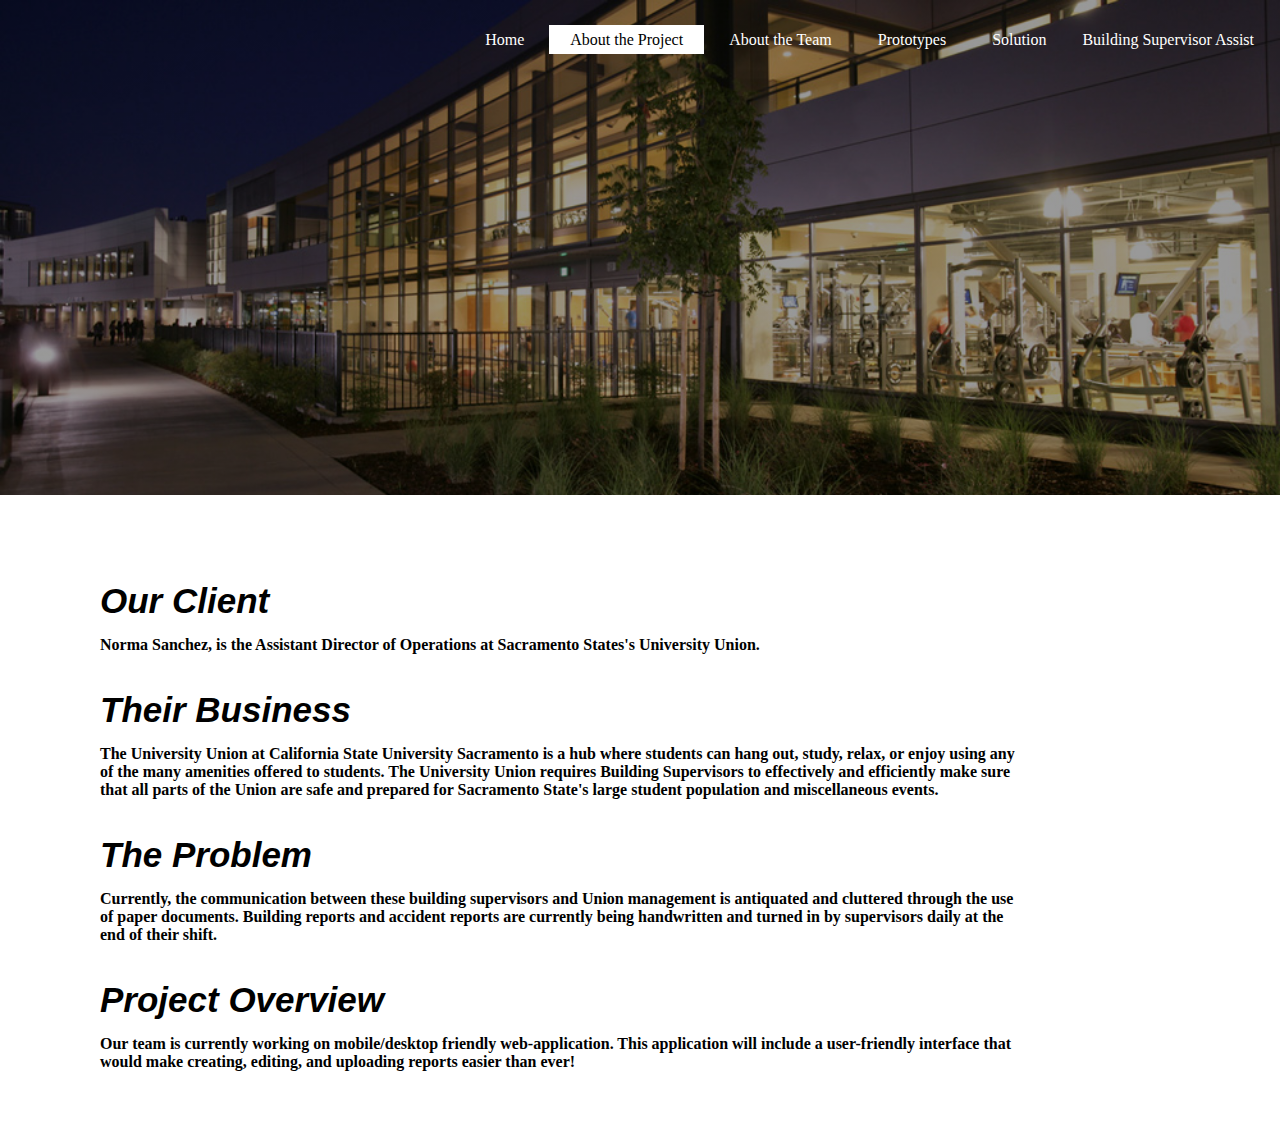
<file: aboutTheProject.html>
<!DOCTYPE html>
<html>

<head>
    <title> About the Project </title>
    <link rel="stylesheet" type="text/css" href="css/style.css">
</head>

<body>
    <header class="aboutTheProjectPage">
        <div class="main">
            <ul>
                <li><a href="home.html">Home</a></li>
                <li class="active"><a href="aboutTheProject.html">About the Project</a></li>
                <li><a href="aboutTheTeam.html">About the Team</a></li>
                <li><a href="prototypes.html">Prototypes</a></li>
                <li><a href="solution.html">Solution</a></li>
                <li><div class="dropdown">
                    <button class="dropbtn">Building Supervisor Assist</button>
                    <div class="dropdown-content">
                        <a href="scope.html">Scope</a>
                        <a href="highlights.html">Highlights</a>
                        <a href="implementation.html">Implementation</a>
                        <a href="lessonsLearned.html">Lessons Learned</a>
                    </div>
                  </div>
                </div></li>
            </ul>
        </div>
    </header>

    <div class="aboutProjectMainText">
        <br><br>
        <h1>Our Client</h1>
        <h2>Norma Sanchez, is the Assistant Director of Operations at Sacramento States's University Union. </h2>

        <br><br>
        <h1>Their Business</h1>
        <h2> The University Union at California State University Sacramento is a hub where students can hang out, study, relax, or enjoy using any of the many amenities offered to students. The University Union requires Building Supervisors to effectively and efficiently make sure that all parts of the Union are safe and prepared for Sacramento State's large student population and miscellaneous events. </h2>

        <br><br>
        <h1>The Problem</h1>
        <h2> Currently, the communication between these building supervisors and Union management is antiquated and cluttered through the use of paper documents. Building reports and accident reports are currently being handwritten and turned in by supervisors daily at the end of their shift.</h2>

        <br><br>
        <h1> Project Overview</h1>
        <h2>Our team is currently working on mobile/desktop friendly web-application. This application will include a user-friendly interface that would make creating, editing, and uploading reports easier than ever! <br><ul>


    </div>
</body>

</html>
</file>
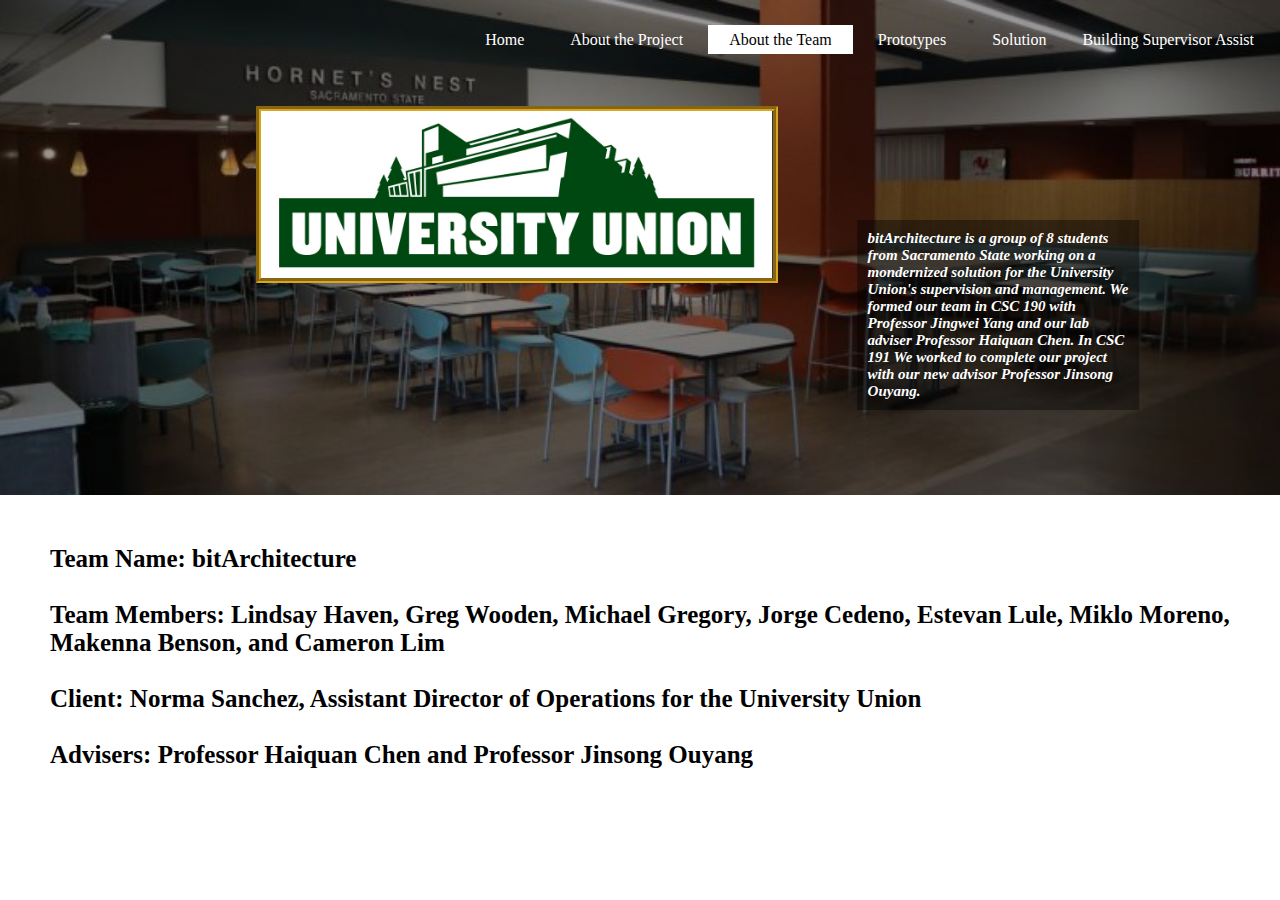
<file: aboutTheTeam.html>
<!DOCTYPE html>
<html>

<head>
    <title> About the Team </title>
    <link rel="stylesheet" type="text/css" href="css/style.css">
</head>

<body>
    <header class="aboutTheTeamPage">
        <div class="main">
            <ul>
                <li><a href="home.html">Home</a></li>
                <li><a href="aboutTheProject.html">About the Project</a></li>
                <li class="active"><a href="aboutTheTeam.html">About the Team</a></li>
                <li><a href="prototypes.html">Prototypes</a></li>
                <li><a href="solution.html">Solution</a></li>
                <li><div class="dropdown">
                    <button class="dropbtn">Building Supervisor Assist</button>
                    <div class="dropdown-content">
                        <a href="scope.html">Scope</a>
                        <a href="highlights.html">Highlights</a>
                        <a href="implementation.html">Implementation</a>
                        <a href="lessonsLearned.html">Lessons Learned</a>
                    </div>
                  </div>
                </div></li>
            </ul>
            <div class="defaultCenterPhoto">
                <img src="images/BuildingSupervisorAssistBanner.png">
            </div>
            <div class="defaultHeaderTextbox">
                <h1> bitArchitecture is a group of 8 students from Sacramento State working on a mondernized solution for the
                University Union's supervision and management. We formed our team in CSC 190 with Professor Jingwei Yang and 
                our lab adviser Professor Haiquan Chen. In CSC 191 We worked to complete our project with our new advisor 
                Professor Jinsong Ouyang.</h1>
            </div>
        </div>        
    </header>

    <div class="aboutTeamMainText"> <h1>Team Name: bitArchitecture <br><br>
                                  Team Members: Lindsay Haven, Greg Wooden, Michael Gregory, Jorge Cedeno, Estevan Lule, Miklo Moreno, Makenna Benson, and Cameron Lim <br><br>
                                  Client: Norma Sanchez, Assistant Director of Operations for the University Union<br><br>
                                  Advisers: Professor Haiquan Chen and Professor Jinsong Ouyang</h1>
    </div>
</body>

</html>
</file>
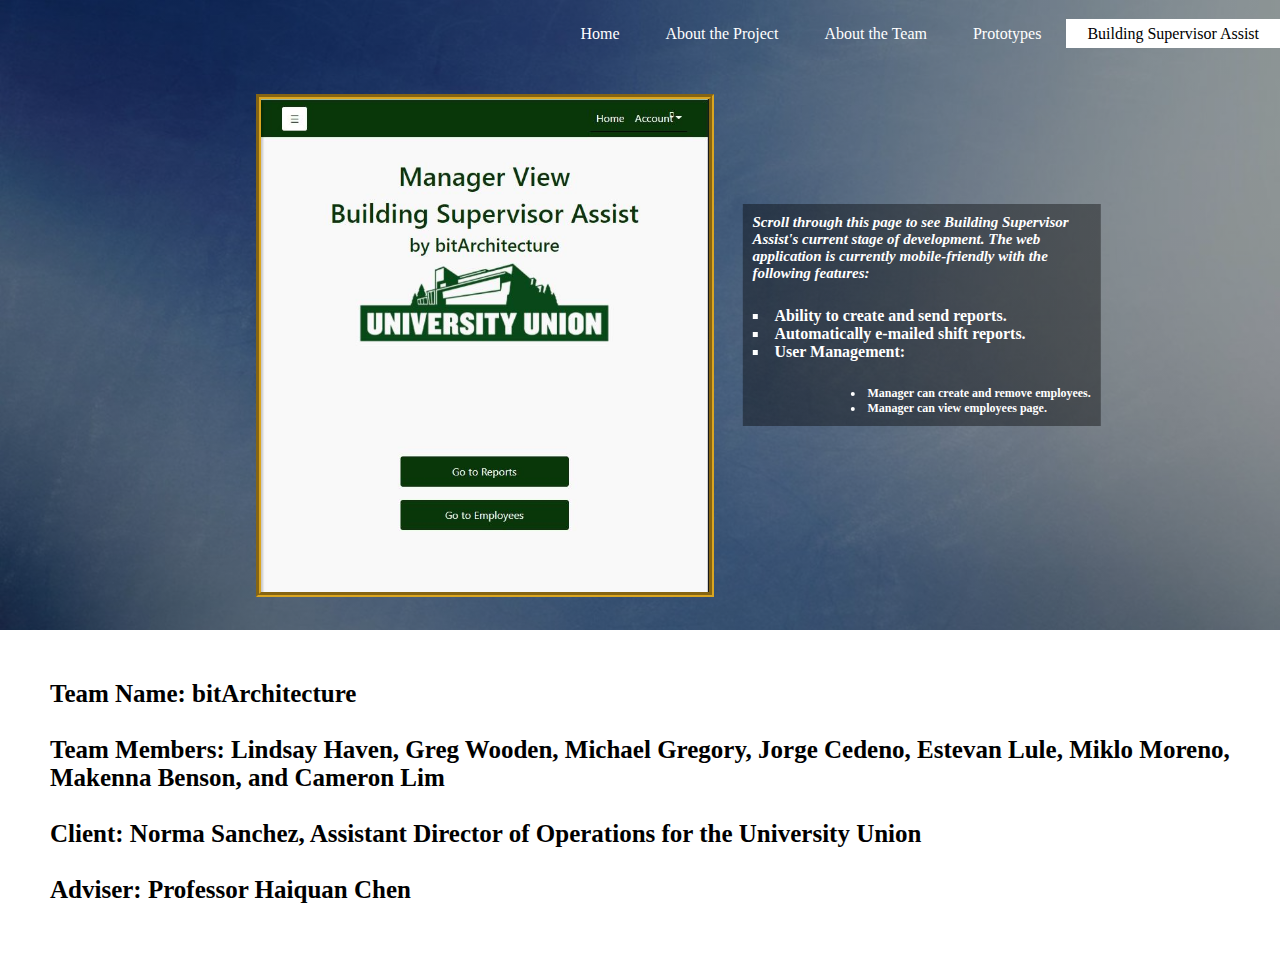
<file: BuildingSupervisorAssist.html>
<!DOCTYPE html>
<html>

<head>
    <title> Building Supervisor Assist </title>
    <link rel="stylesheet" type="text/css" href="css/style.css">
</head>

<body>
    <header class="BuildingSupervisorAssist">
        <div class="main">
            <ul>
                <li><a href="home.html">Home</a></li>
                <li><a href="aboutTheProject.html">About the Project</a></li>
                <li><a href="aboutTheTeam.html">About the Team</a></li>
                <li><a href="Prototypes.html">Prototypes</a></li>
                <li class="active"><a href="BuildingSupervisorAssist.html">Building Supervisor Assist</a></li>
            </ul>
            <div class="bsaCenterPhoto">
                <img src="images/BSA/homePage.jpg">
            </div>
            <div class="bsaHeaderTextbox">
                <h1> Scroll through this page to see Building Supervisor Assist's current stage of development.
                     The web application is currently mobile-friendly with the following features:
                     <ul>
                         <li>Ability to create and send reports.</li>
                         <li>Automatically e-mailed shift reports.</li>
                         <li>User Management:
                             <ul><li>Manager can create and remove employees.</li>
                                 <li>Manager can view employees page.</li>
                             </ul>
                         </li>
                     </ul>
                </h1>
            </div>
        </div>        
    </header>

    <div class="aboutTeamMainText"> <h1>Team Name: bitArchitecture <br><br>
                                  Team Members: Lindsay Haven, Greg Wooden, Michael Gregory, Jorge Cedeno, Estevan Lule, Miklo Moreno, Makenna Benson, and Cameron Lim <br><br>
                                  Client: Norma Sanchez, Assistant Director of Operations for the University Union<br><br>
                                  Adviser: Professor Haiquan Chen</h1>
    </div>
</body>

</html>
</file>
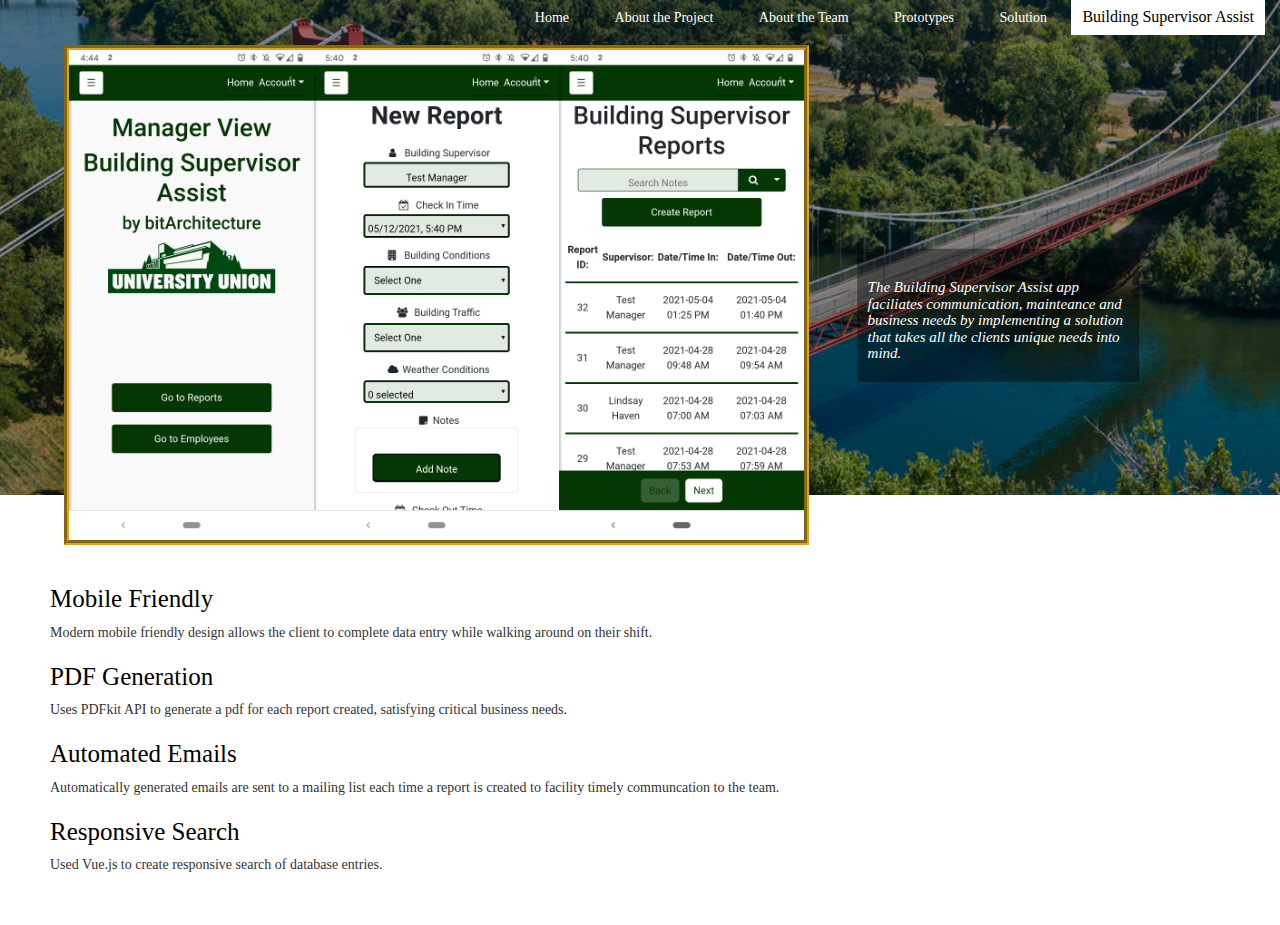
<file: highlights.html>
<!DOCTYPE html>
<html>
	<head>
		<title>	Highlights </title>
		<link rel="stylesheet" type="text/css" href="css/style.css">
        <!-- Latest compiled and minified CSS for Bootstrap -->
        <link  rel="stylesheet" href="https://stackpath.bootstrapcdn.com/bootstrap/3.4.1/css/bootstrap.min.css" 
            integrity="sha384-HSMxcRTRxnN+Bdg0JdbxYKrThecOKuH5zCYotlSAcp1+c8xmyTe9GYg1l9a69psu" crossorigin="anonymous">

        <!-- Optional theme for Bootstrap -->
        <link rel="stylesheet" href="https://stackpath.bootstrapcdn.com/bootstrap/3.4.1/css/bootstrap-theme.min.css" 
            integrity="sha384-6pzBo3FDv/PJ8r2KRkGHifhEocL+1X2rVCTTkUfGk7/0pbek5mMa1upzvWbrUbOZ" crossorigin="anonymous">

        <!-- Latest compiled and minified JavaScript for Bootstrap -->
        <script src="https://stackpath.bootstrapcdn.com/bootstrap/3.4.1/js/bootstrap.min.js" 
            integrity="sha384-aJ21OjlMXNL5UyIl/XNwTMqvzeRMZH2w8c5cRVpzpU8Y5bApTppSuUkhZXN0VxHd" crossorigin="anonymous"></script>
	</head>
    <body>
        <header class="highlightsPage">
            <div class="main">
                <ul>
                    <li><a href="home.html">Home</a></li>
                    <li><a href="aboutTheProject.html">About the Project</a></li>
                    <li><a href="aboutTheTeam.html">About the Team</a></li>
                    <li><a href="prototypes.html">Prototypes</a></li>
                    <li><a href="solution.html">Solution</a></li>
                    <li class="bsaActive"><div class="dropdown">
                        <button class="dropbtn">Building Supervisor Assist</button>
                        <div class="dropdown-content">
                            <a href="scope.html">Scope</a>
                            <a href="highlights.html">Highlights</a>
                            <a href="implementation.html">Implementation</a>
                            <a href="lessonsLearned.html">Lessons Learned</a>
                        </div>
                      </div>
                    </div></li>
                </ul>
                <div class="highlightsCenterPhoto" >
                    <img src="images/highlightsImage.png" id="highlightImg">
                </div>
                <div class="defaultHeaderTextbox">
                    <h1>The Building Supervisor Assist app faciliates communication, mainteance and business needs by implementing a solution that takes all the clients unique needs into mind.</h1>
                </div>
            </div>
        </header>
    
        <div class="highlightsMainText ms-5">
            <h1>Mobile Friendly</h1>
            <p>Modern mobile friendly design allows the client to complete data entry while walking around on their shift.</p>

            <h1>PDF Generation</h1>
            <p>Uses PDFkit API to generate a pdf for each report created, satisfying critical business needs.</p>

            <h1>Automated Emails</h1>
            <p>Automatically generated emails are sent to a mailing list each time a report is created to facility timely communcation to the team.</p>

            <h1>Responsive Search</h1>
            <p>Used Vue.js to create responsive search of database entries.</p>
        </div>
    </body>
</html>
</file>
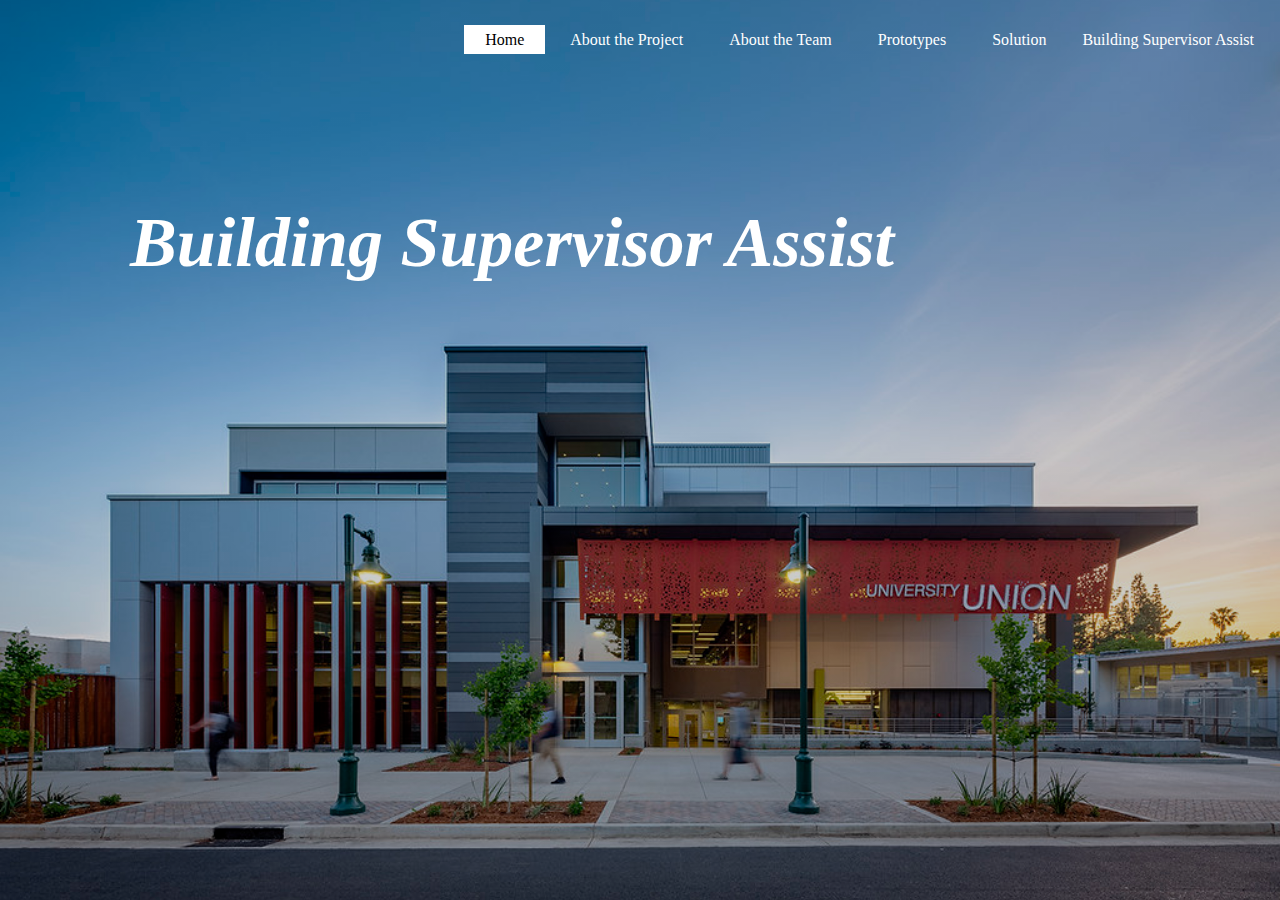
<file: home.html>
<!DOCTYPE html>
<html>
	<head>
		<title>	Building Supervisor Assist </title>
		<link rel="stylesheet" type="text/css" href="css/style.css">
	</head>
	<body>
		<header class="mainPage">
			<div class="main">
				<ul>
					<li class="active"><a href="home.html">Home</a></li>
					<li><a href="aboutTheProject.html">About the Project</a></li>
					<li><a href="aboutTheTeam.html">About the Team</a></li>
					<li><a href="prototypes.html">Prototypes</a></li>
					<li><a href="solution.html">Solution</a></li>
					<li><div class="dropdown">
						<button class="dropbtn">Building Supervisor Assist</button>
						<div class="dropdown-content">
							<a href="scope.html">Scope</a>
							<a href="highlights.html">Highlights</a>
							<a href="implementation.html">Implementation</a>
							<a href="lessonsLearned.html">Lessons Learned</a>
						</div>
					  </div>
					</div></li>
				</ul>
			</div>
			<div class="title">
				<h1><b> Building Supervisor Assist </b></h1>
			</div>
		</header>
	</body>
</html>
</file>
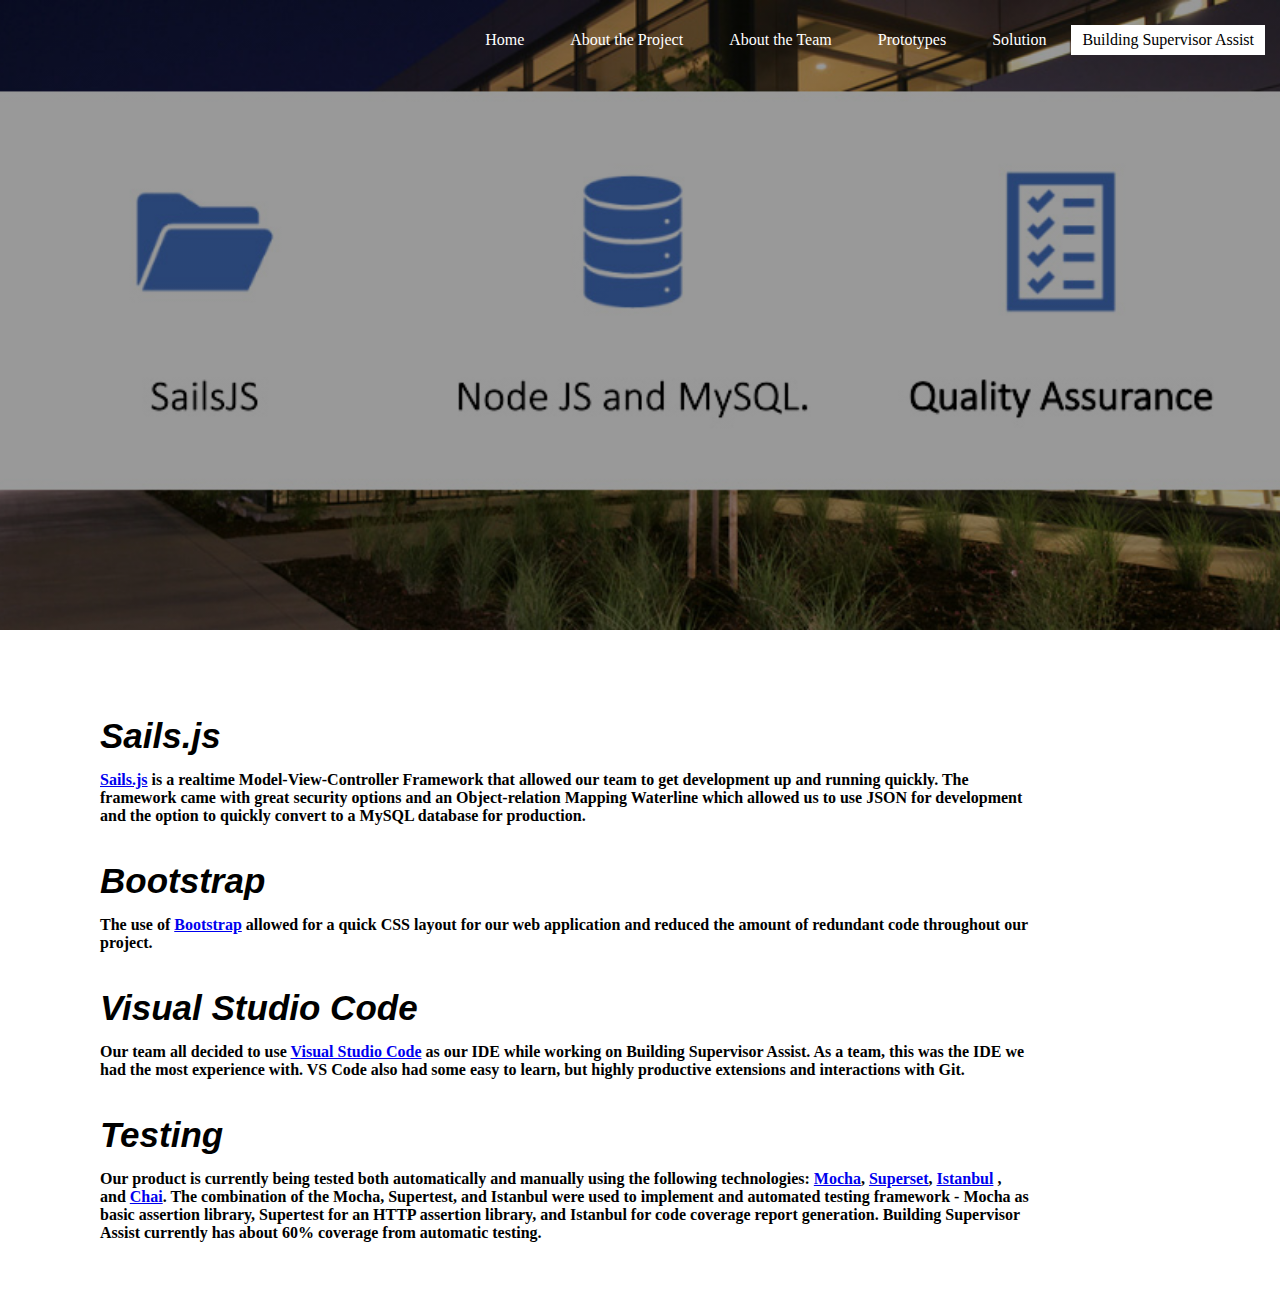
<file: implementation.html>
<!DOCTYPE html>
<html>

<head>
    <title> Implementation</title>
    <link rel="stylesheet" type="text/css" href="css/style.css">
</head>

<body>
    <header class="implementationPage">
        <div class="main">
            <ul>
                <li><a href="home.html">Home</a></li>
                <li><a href="aboutTheProject.html">About the Project</a></li>
                <li><a href="aboutTheTeam.html">About the Team</a></li>
                <li><a href="prototypes.html">Prototypes</a></li>
                <li><a href="solution.html">Solution</a></li>
                <li class="bsaActive"><div class="dropdown">
                    <button class="dropbtn">Building Supervisor Assist</button>
                    <div class="dropdown-content">
                        <a href="scope.html">Scope</a>
                        <a href="highlights.html">Highlights</a>
                        <a href="implementation.html">Implementation</a>
                        <a href="lessonsLearned.html">Lessons Learned</a>
                    </div>
                  </div>
                </div></li>
            </ul>
        </div>
    </header>

    <div class="aboutProjectMainText">
        <br><br>
        <h1>Sails.js</h1>
        <h2><a href="https://sailsjs.com/">Sails.js</a> is a realtime Model-View-Controller Framework that allowed our team to get development up and running quickly. The framework came with great security options and an Object-relation Mapping Waterline which allowed us to use JSON for development
            and the option to quickly convert to a MySQL database for production. </h2>

        <br><br>
        <h1>Bootstrap</h1>
        <h2> The use of <a href="https://getbootstrap.com/">Bootstrap</a> allowed for a quick CSS layout for our web application and reduced the amount of redundant code throughout our project.</h2>

        <br><br>
        <h1>Visual Studio Code</h1>
        <h2> Our team all decided to use <a href="https://code.visualstudio.com/">Visual Studio Code</a> as our IDE while working on Building Supervisor Assist. As a team, this was the IDE we had the most experience with. VS Code also had some easy to learn, but highly productive extensions and interactions with Git.</h2>

        <br><br>
        <h1> Testing </h1>
        <h2>Our product is currently being tested both automatically and manually using the following technologies: <a href="https://mochajs.org/">Mocha</a>, <a href="https://superset.apache.org/">Superset</a>, <a href="https://istanbul.js.org/">Istanbul</a> ,
            and <a href="https://www.chaijs.com/">Chai</a>. The combination of the Mocha, Supertest, and Istanbul were used to implement and automated testing framework - Mocha as basic assertion library, Supertest for an HTTP assertion library, and Istanbul for code coverage report generation.
            Building Supervisor Assist currently has about 60% coverage from automatic testing.<br><ul>


    </div>
</body>

</html>
</file>
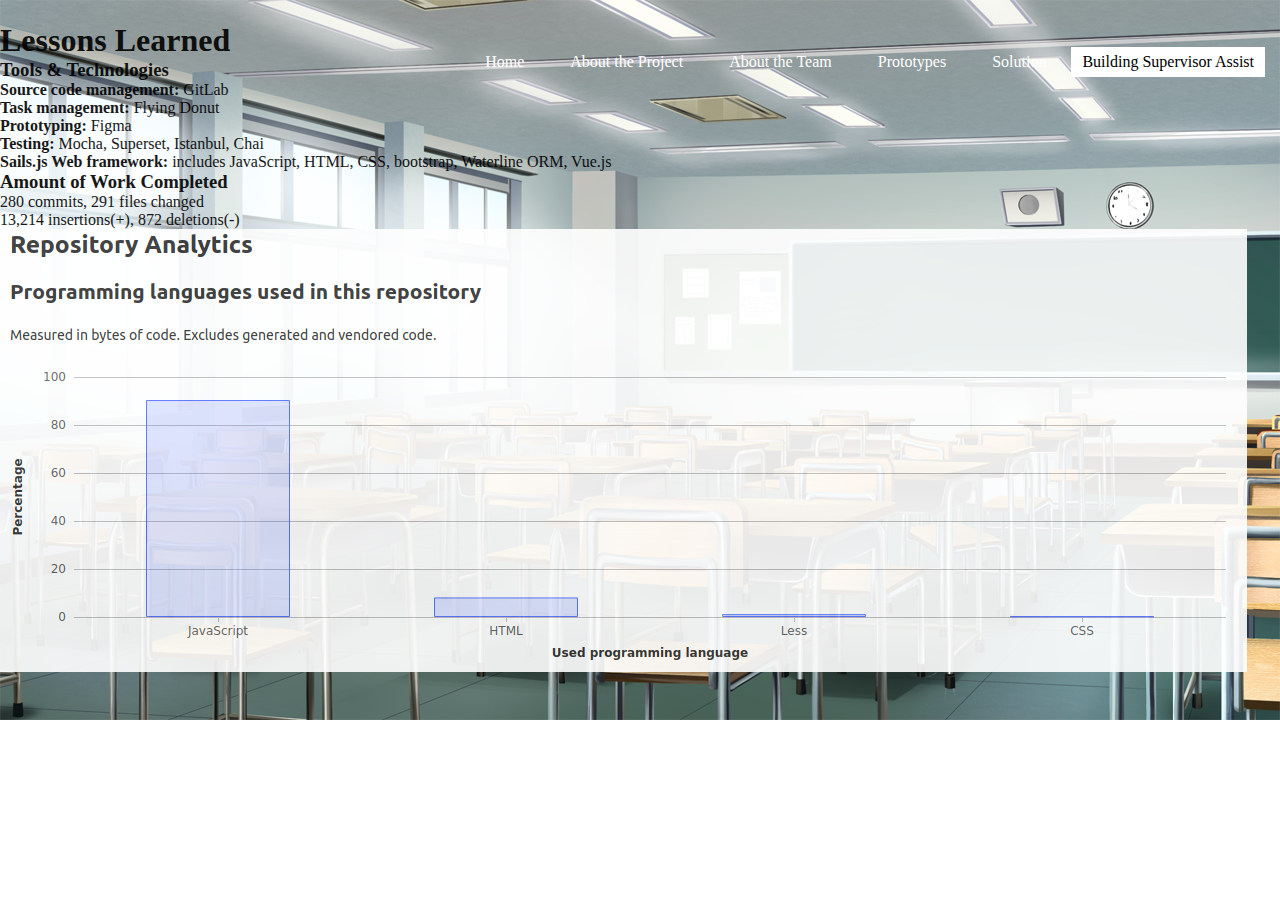
<file: lessonsLearned.html>
<!DOCTYPE html>
<html>

<head>
    <title> Lessons Learned </title>
    <link rel="stylesheet" type="text/css" href="css/style.css">
    <link rel="stylesheet" href="https://cdn.jsdelivr.net/npm/bootstrap@4.6.0/dist/css/bootstrap.min.css" integrity="sha384-B0vP5xmATw1+K9KRQjQERJvTumQW0nPEzvF6L/Z6nronJ3oUOFUFpCjEUQouq2+l" crossorigin="anonymous">
</head>

<body class="lessons-bg">
    <header class="lessonsLearnedPage">
        <div>
            <ul>
                <li><a href="home.html">Home</a></li>
                <li><a href="aboutTheProject.html">About the Project</a></li>
                <li><a href="aboutTheTeam.html">About the Team</a></li>
                <li><a href="prototypes.html">Prototypes</a></li>
                <li><a href="solution.html">Solution</a></li>
                <li class="bsaActive"><div class="dropdown">
                    <button class="dropbtn">Building Supervisor Assist</button>
                    <div class="dropdown-content">
                        <a href="scope.html">Scope</a>
                        <a href="highlights.html">Highlights</a>
                        <a href="implementation.html">Implementation</a>
                        <a href="lessonsLearned.html">Lessons Learned</a>
                    </div>
                  </div>
                </div></li>
            </ul>
        </div>        
    </header>

    <div class="container card text-center lessons-card-bg">
        <div class="card-body">
            <h1>Lessons Learned</h1>
        </div>
        
    </div>

    <div class="container card lessons-card-bg">
        <div class="card-body">
            <h3 class="card-title text-center">Tools & Technologies</h3>
            <p class="card-text"><b>Source code management: </b>GitLab</p>
            <p class="card-text"><b>Task management: </b>Flying Donut</p>
            <p class="card-text"><b>Prototyping: </b>Figma</p>
            <p class="card-text"><b>Testing: </b>Mocha, Superset, Istanbul, Chai</p>
            <p class="card-text"><b>Sails.js Web framework: </b>includes JavaScript, HTML, CSS, bootstrap, Waterline ORM, Vue.js</p>
        </div>
    </div>

    <div class="container card lessons-card-bg">
        <div class="card-body text-center">
            <h3 class="card-title">Amount of Work Completed</h3>
            <p class="card-text">280 commits, 291 files changed</p>
            <p class="card-text">13,214 insertions(+), 872 deletions(-)</p>
            <img src="images/bsa-repo.png" class="img-fluid" alt="Responsive image">
        </div>
    </div>

</body>

</html>
</file>
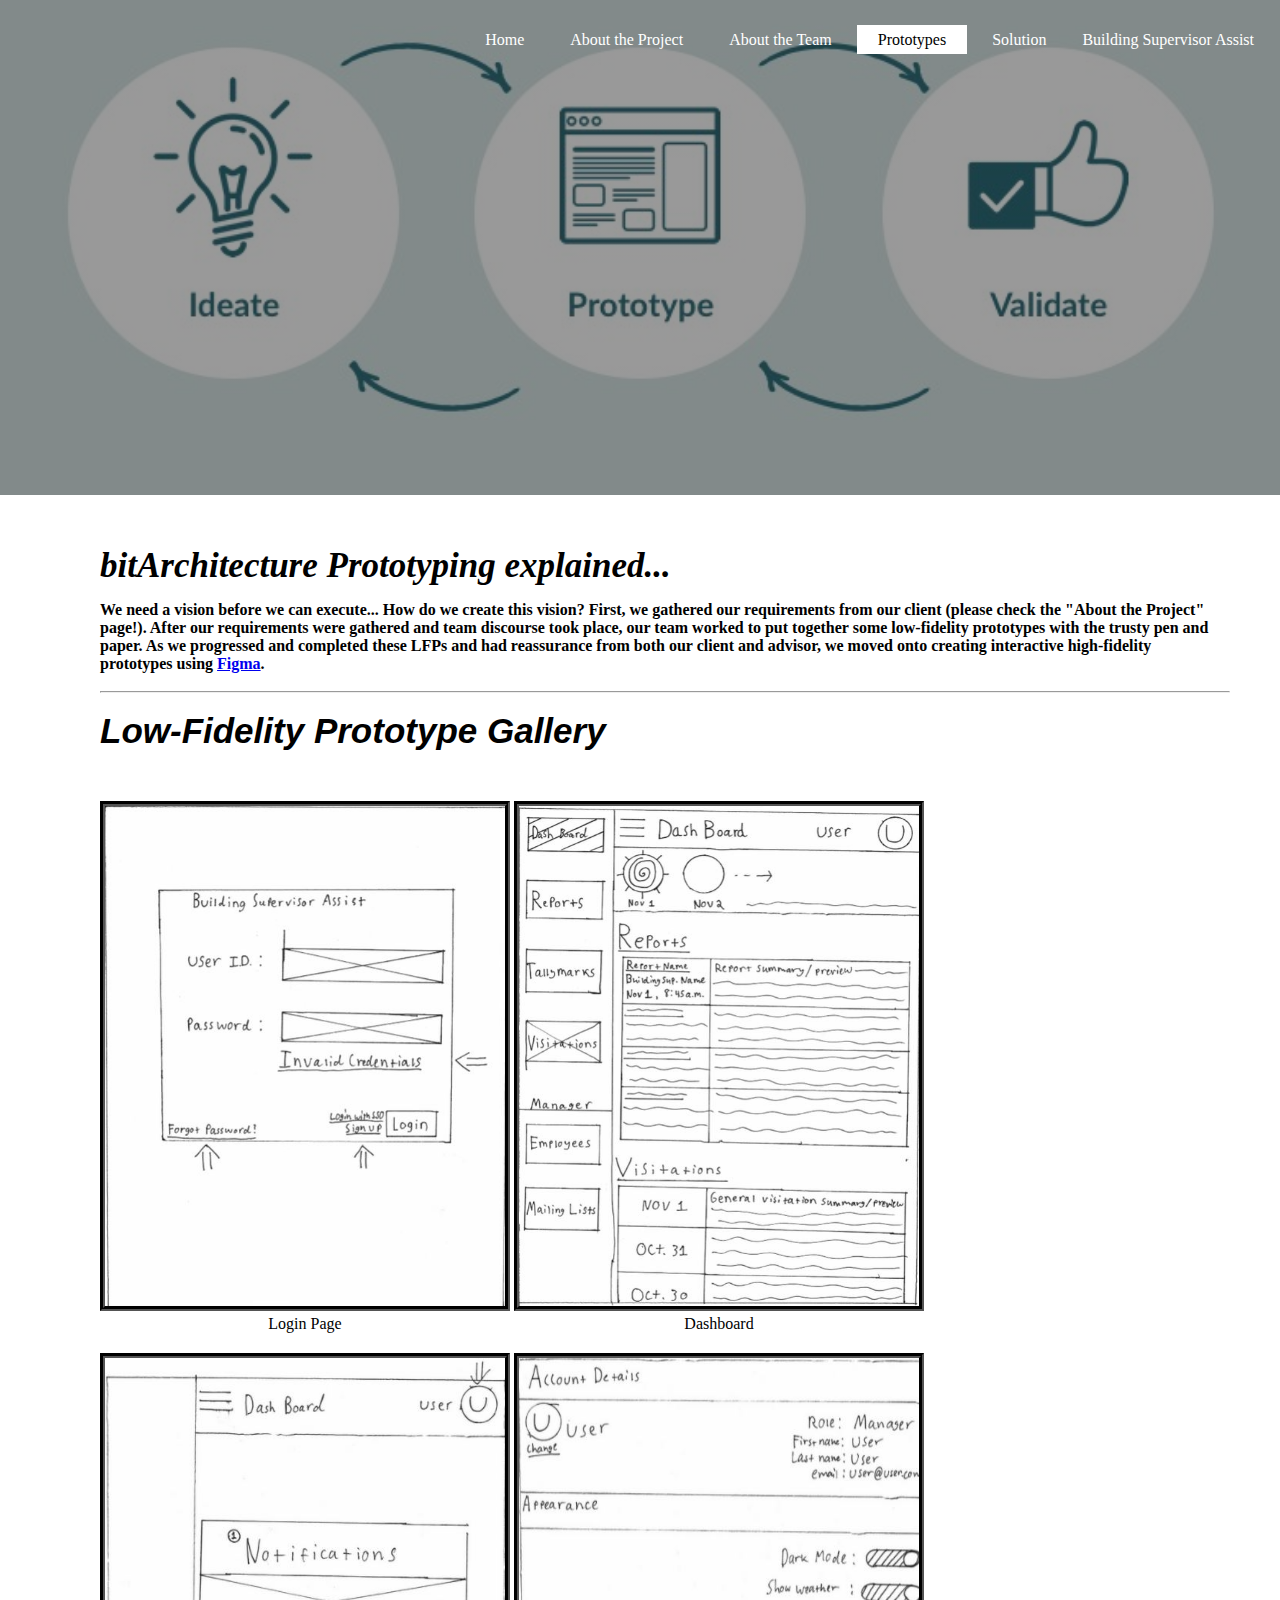
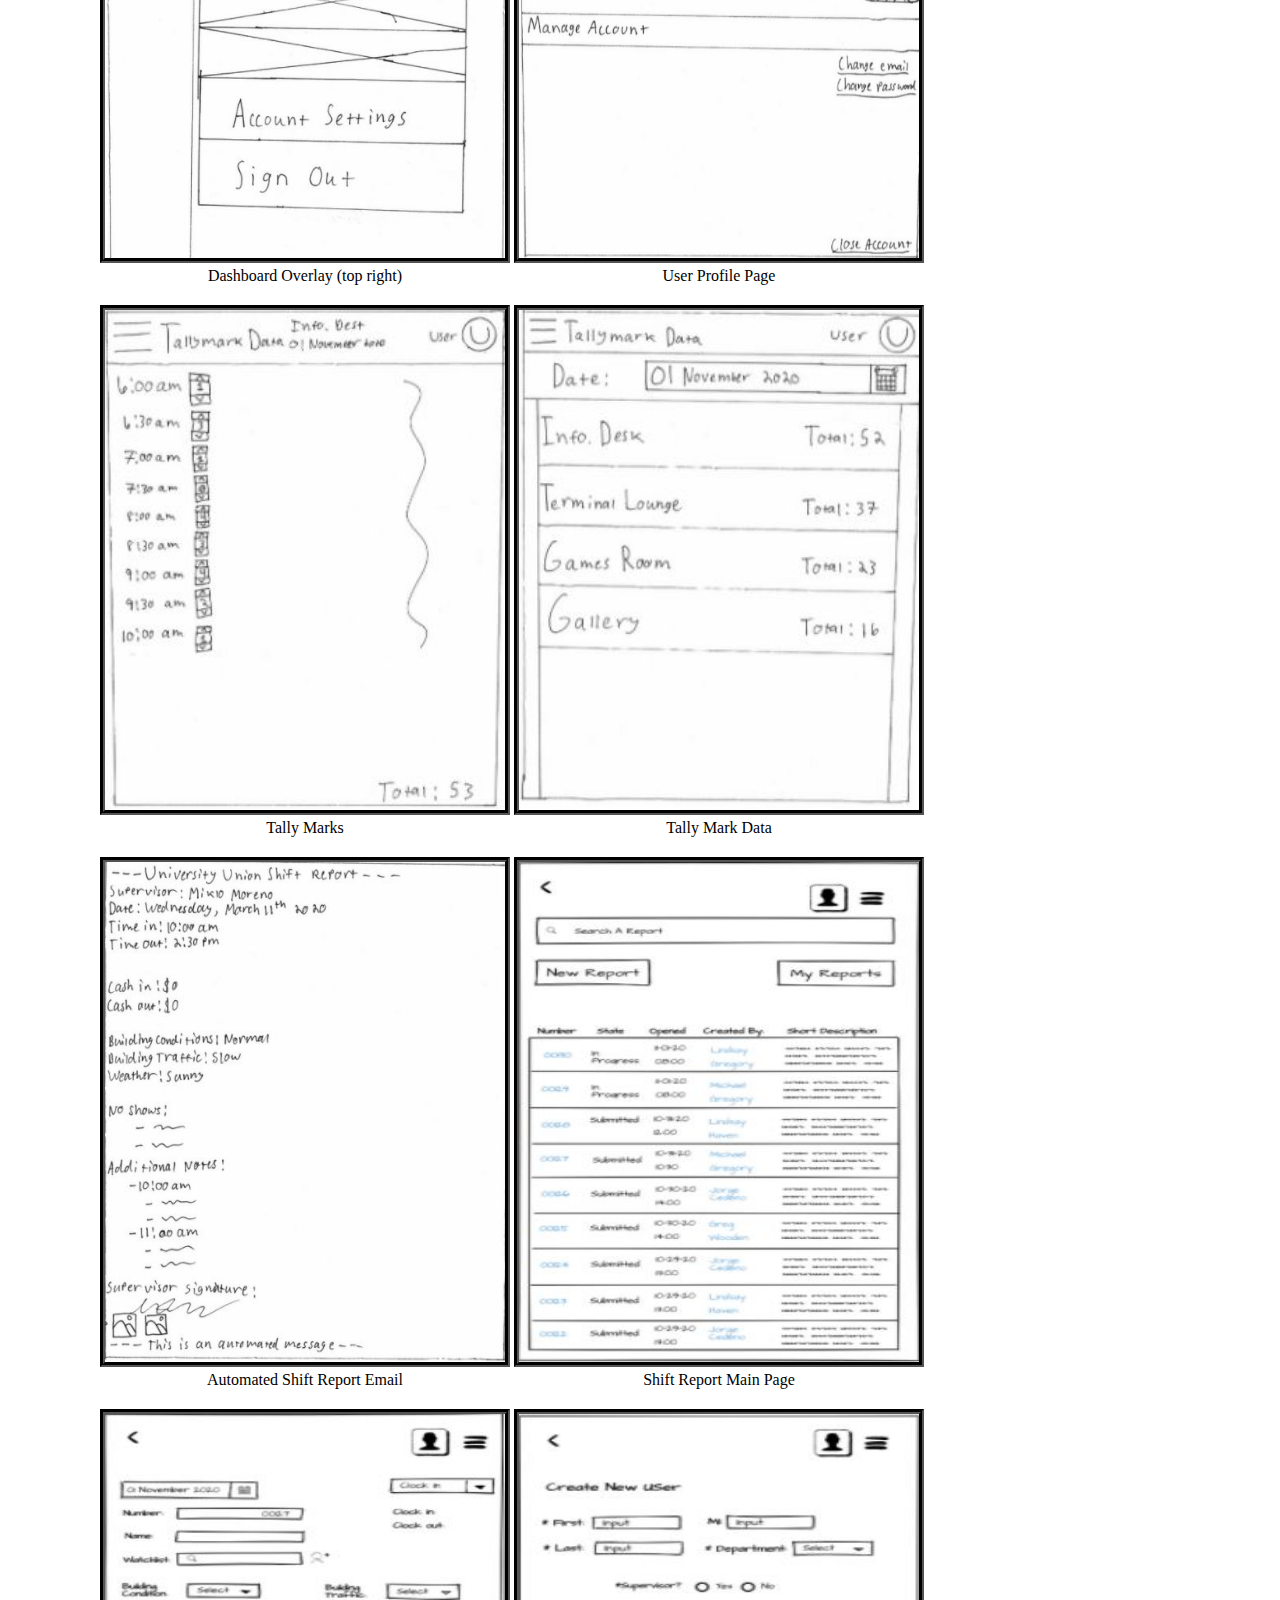
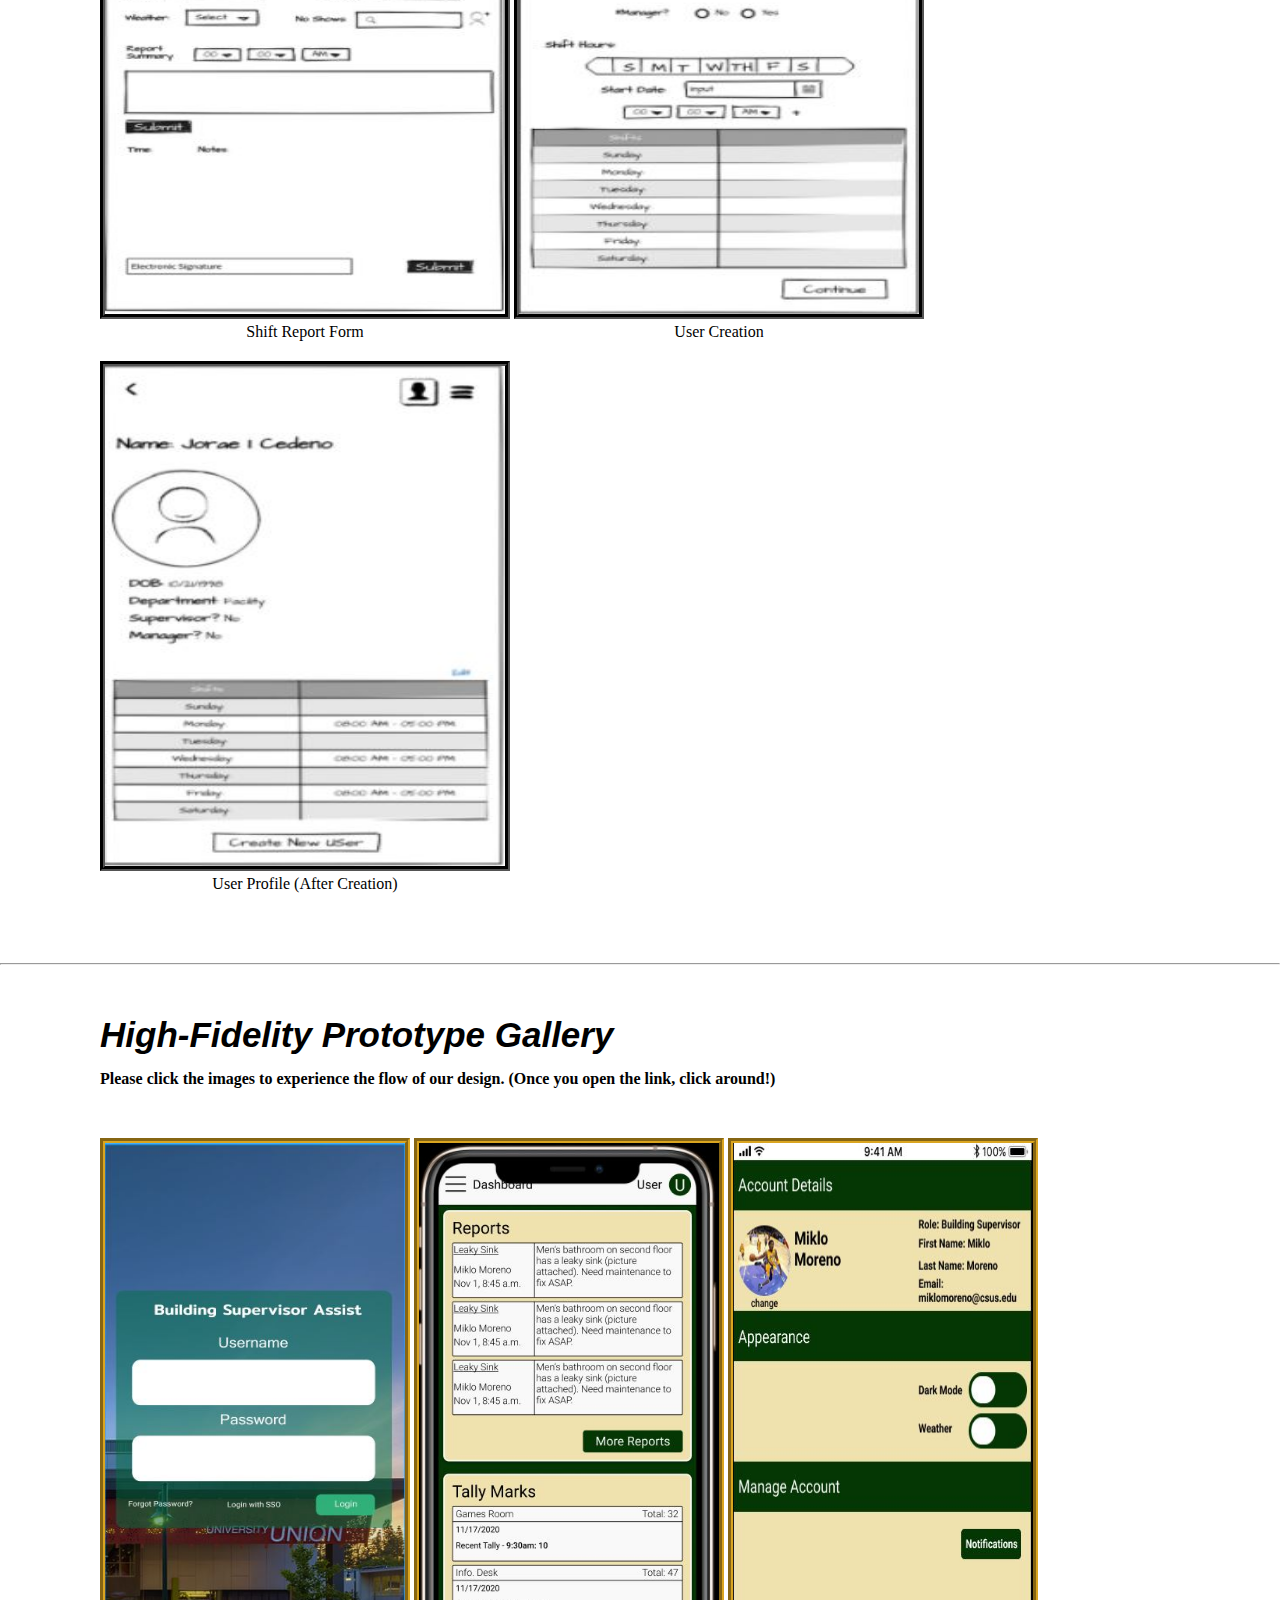
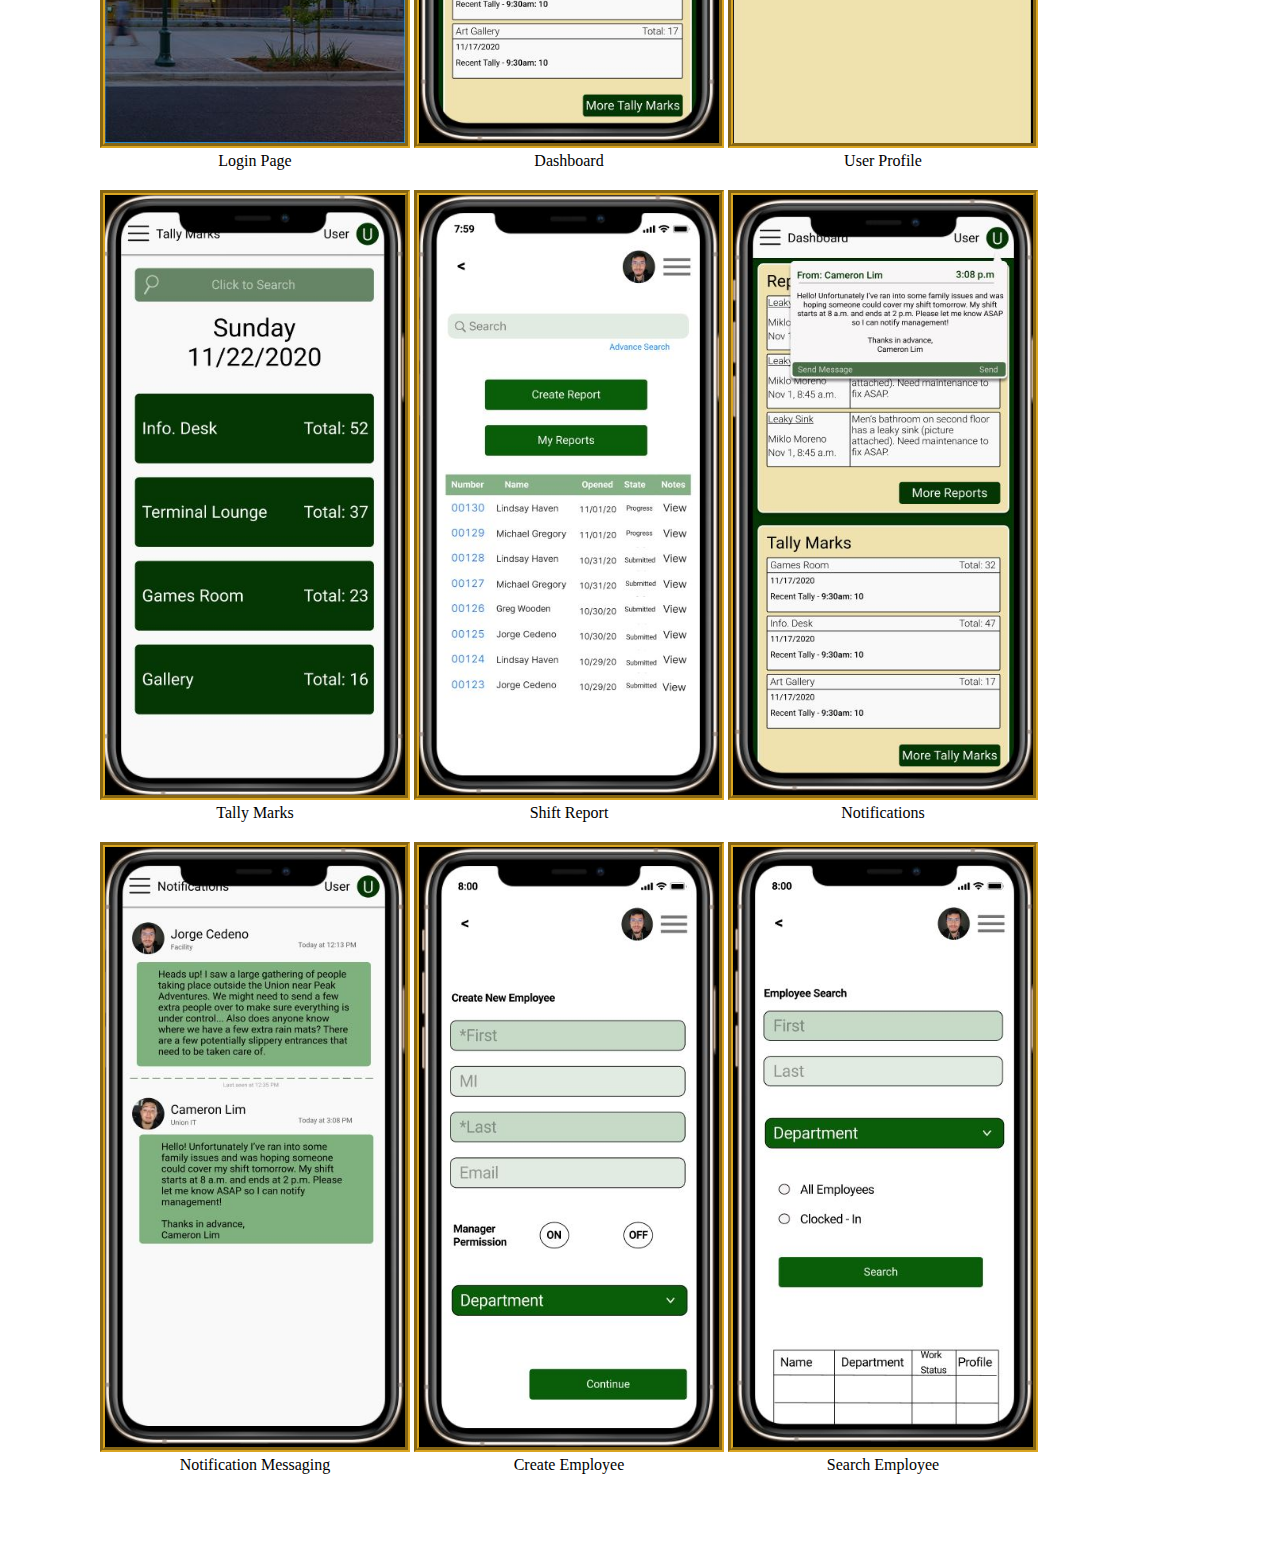
<file: Prototypes.html>
<!DOCTYPE html>
<html>

<head>
    <title> Prototypes </title>
    <link rel="stylesheet" type="text/css" href="css/style.css">
</head>

<body>
    <header class="PrototypesPage">
        <div class="main">
            <ul>
                <li><a href="home.html">Home</a></li>
                <li><a href="aboutTheProject.html">About the Project</a></li>
                <li><a href="aboutTheTeam.html">About the Team</a></li>
                <li class="active"><a href="prototypes.html">Prototypes</a></li>
                <li><a href="solution.html">Solution</a></li>
                <li><div class="dropdown">
                    <button class="dropbtn">Building Supervisor Assist</button>
                    <div class="dropdown-content">
                        <a href="scope.html">Scope</a>
                        <a href="highlights.html">Highlights</a>
                        <a href="implementation.html">Implementation</a>
                        <a href="lessonsLearned.html">Lessons Learned</a>
                    </div>
                  </div>
                </div></li>
            </ul>
        </div>
    </header>

    <div class="PrototypesMainText">
        <h1><i>bitArchitecture Prototyping explained...</i></h1>
        <h2>We need a vision before we can execute... How do we create this vision? First, we gathered our requirements from our client (please check the "About the Project" page!). After our requirements were gathered and team discourse took place, our team worked to put together some low-fidelity prototypes with the trusty pen and paper. As we progressed and completed these LFPs and had reassurance from both our client and advisor, we moved onto creating interactive high-fidelity prototypes using <a href="https://www.figma.com">Figma</a>.</h2>
        <br>
        <hr>
        <br>
        
        <h1>Low-Fidelity Prototype Gallery</h1>
    </div>

    <div class="PrototypesGallery">

        <div class="photoGallery">
            <img src="images/LowFidelityPrototypes/LoginLFP.JPG">
            <span class="caption"> Login Page </span>
        </div>

        <div class="photoGallery">
            <img src="images/LowFidelityPrototypes/DashboardLFP.JPG">
            <span class="caption"> Dashboard </span>
        </div>

        <div class="photoGallery">
            <img src="images/LowFidelityPrototypes/DashboardOverlayLFP.JPG">
            <span class="caption"> Dashboard Overlay (top right) </span>
        </div>

        <div class="photoGallery">
            <img src="images/LowFidelityPrototypes/ProfileLFP.JPG">
            <span class="caption"> User Profile Page </span>
        </div>

        <div class="photoGallery">
            <img src="images/LowFidelityPrototypes/TallyMarksLFP.JPG">
            <span class="caption"> Tally Marks </span>
        </div>

        <div class="photoGallery">
            <img src="images/LowFidelityPrototypes/TallyMarkDataLFP.JPG">
            <span class="caption"> Tally Mark Data </span>
        </div>

        <div class="photoGallery">
            <img src="images/LowFidelityPrototypes/ShiftReportEmailLFP.JPG">
            <span class="caption"> Automated Shift Report Email </span>
        </div>

        <div class="photoGallery">
            <img src="images/LowFidelityPrototypes/ShiftReportMainPageLFP.JPG">
            <span class="caption"> Shift Report Main Page </span>
        </div>

        <div class="photoGallery">
            <img src="images/LowFidelityPrototypes/ShiftReportFormLFP.JPG">
            <span class="caption"> Shift Report Form </span>
        </div>

        <div class="photoGallery">
            <img src="images/LowFidelityPrototypes/UserCreationLFP.JPG">
            <span class="caption"> User Creation </span>
        </div>

        <div class="photoGallery">
            <img src="images/LowFidelityPrototypes/UserProfileLFP.JPG">
            <span class="caption"> User Profile (After Creation) </span>
        </div>
    </div>
    <hr>    
    <div class="PrototypesMainText">
        <h1> High-Fidelity Prototype Gallery </h1>
        <h2> Please click the images to experience the flow of our design. (Once you open the link, click around!) </h2>
    </div>
    <div class="PrototypesGallery">

        <div class="photoGallery2">
            <a href="https://www.figma.com/proto/MTgwkv2WKHiAzZDyp0foUf/Untitled?node-id=1%3A68&viewport=817%2C529%2C1.5179190635681152&scaling=min-zoom"><img src="images/HighFidelityPrototypes/LoginHFP.JPG"></a>
            <span class="caption"> Login Page </span>
        </div>

        <div class="photoGallery2">
            <a
                href="https://www.figma.com/proto/TEuV9wVTbCwpat7y486kpY/Navbar-Closed?scaling=scale-down&node-id=1%3A2"><img
                    src="images/HighFidelityPrototypes/DashboardHFP.JPG"></a>
            <span class="caption"> Dashboard </span>
        </div>

        <div class="photoGallery2">
            <a
                href="https://www.figma.com/proto/eworw8xntJNqltFgmuSiU5/User-Profile-Page?scaling=min-zoom&node-id=5%3A17"><img
                    src="images/HighFidelityPrototypes/UserProfileHFP.JPG"></a>
            <span class="caption"> User Profile </span>
        </div>

        <div class="photoGallery2">
            <a
                href="https://www.figma.com/proto/o0MDuUIs9VOqPhwNJhdHe0/Tally-Marks-Page?scaling=scale-down&node-id=123%3A27"><img
                    src="images/HighFidelityPrototypes/TallyMarksHFP.JPG"></a>
            <span class="caption"> Tally Marks </span>
        </div>

        <div class="photoGallery2">
            <a
                href="https://www.figma.com/proto/KoPNK0u87F7OGHGHGldiz0/Report?scaling=scale-down&node-id=1%3A6"><img
                    src="images/HighFidelityPrototypes/ShiftReportHFP.JPG"></a>
            <span class="caption"> Shift Report </span>
        </div>

        <div class="photoGallery2">
            <a href="https://www.figma.com/proto/AOYo2XbZf4PuU4g4r8eOwH/Notifications?scaling=scale-down&node-id=1%3A2"><img
                    src="images/HighFidelityPrototypes/NotificationsHFP.JPG"></a>
            <span class="caption"> Notifications </span>
        </div>

        <div class="photoGallery2">
            <a href="https://www.figma.com/proto/AOYo2XbZf4PuU4g4r8eOwH/Notifications?scaling=scale-down&node-id=1%3A2"><img
                    src="images/HighFidelityPrototypes/NotificationsMessagingHFP.JPG"></a>
            <span class="caption"> Notification Messaging </span>
        </div>

        <div class="photoGallery2">
            <a href="https://www.figma.com/proto/xfqqWmp3ouv3cycDtlrSb8/Untitled?scaling=scale-down&node-id=1%3A2"><img
                    src="images/HighFidelityPrototypes/CreateEmployeeHFP.JPG"></a>
            <span class="caption"> Create Employee </span>
        </div>

        <div class="photoGallery2">
            <a href="https://www.figma.com/proto/xfqqWmp3ouv3cycDtlrSb8/Untitled?scaling=scale-down&node-id=1%3A2"><img
                    src="images/HighFidelityPrototypes/EmployeeSearchHFP.JPG"></a>
            <span class="caption"> Search Employee </span>
        </div>
    </div>
</body>
</html>
</file>
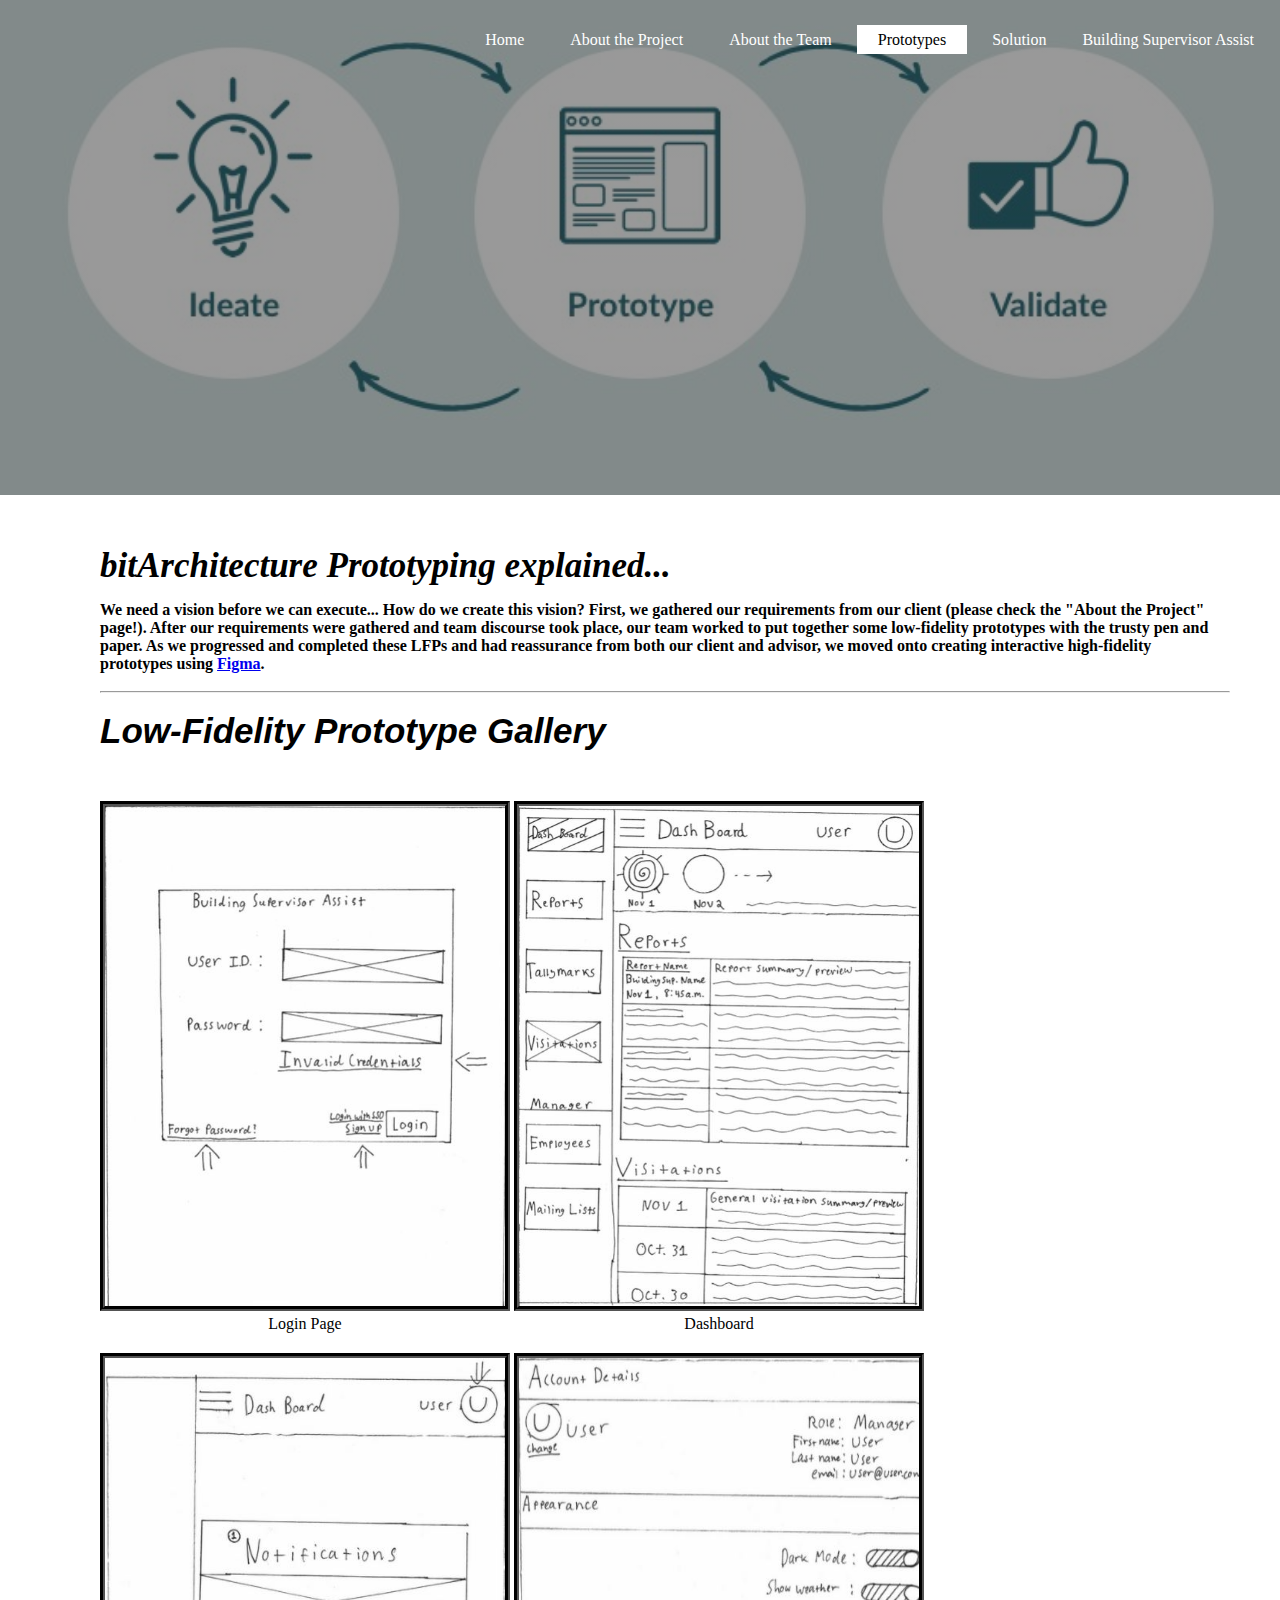
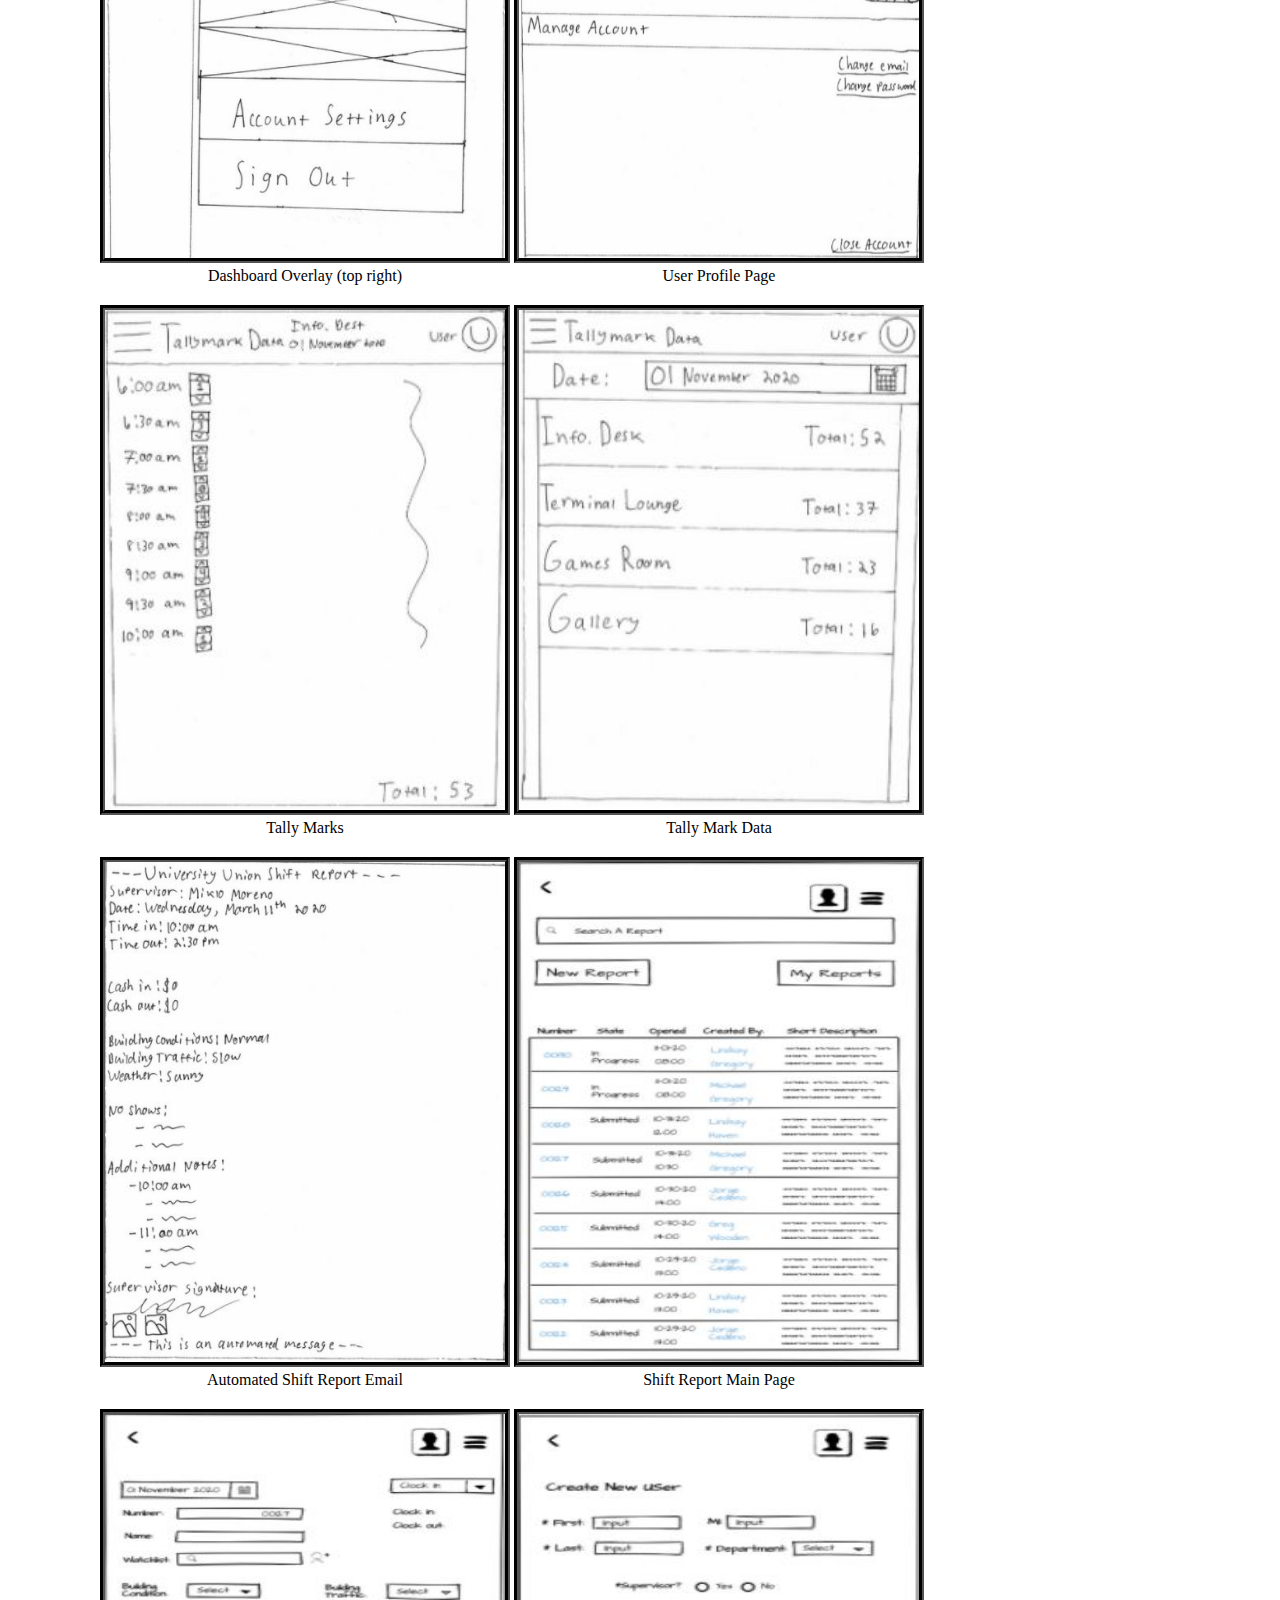
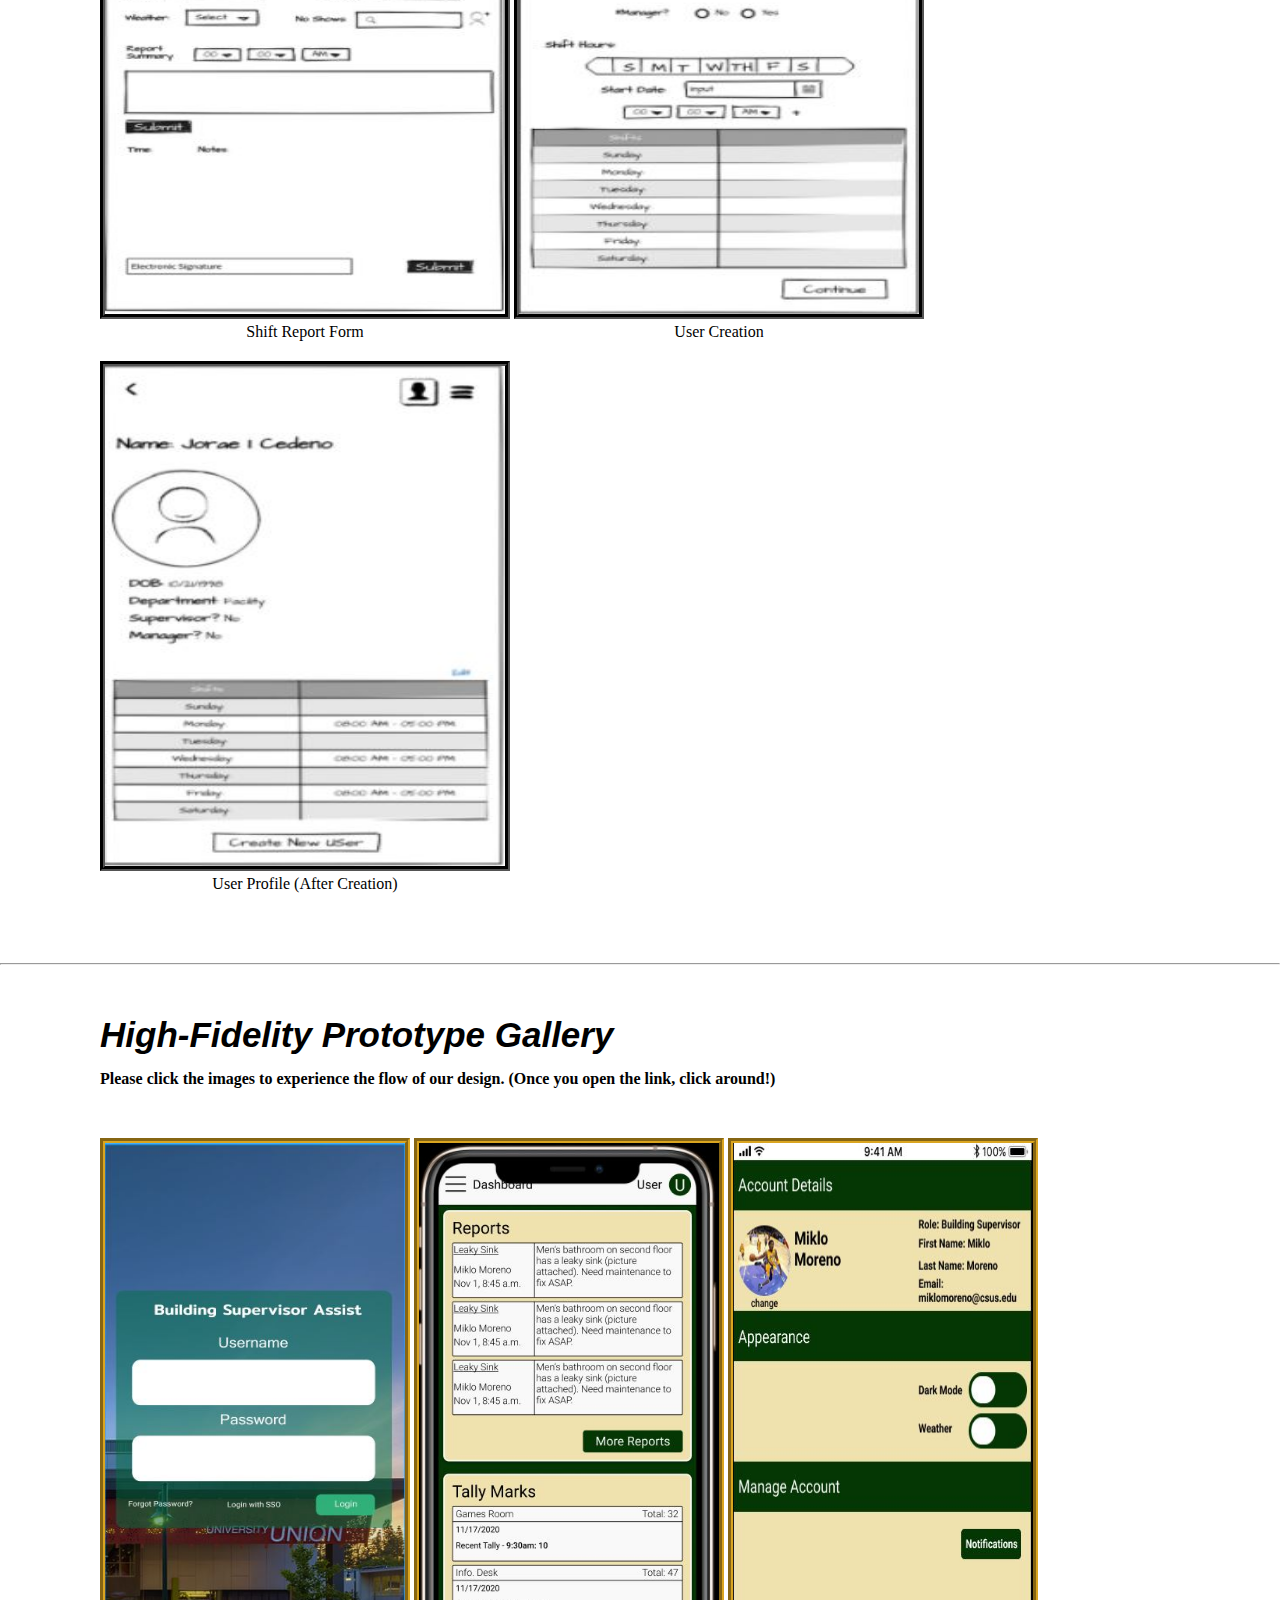
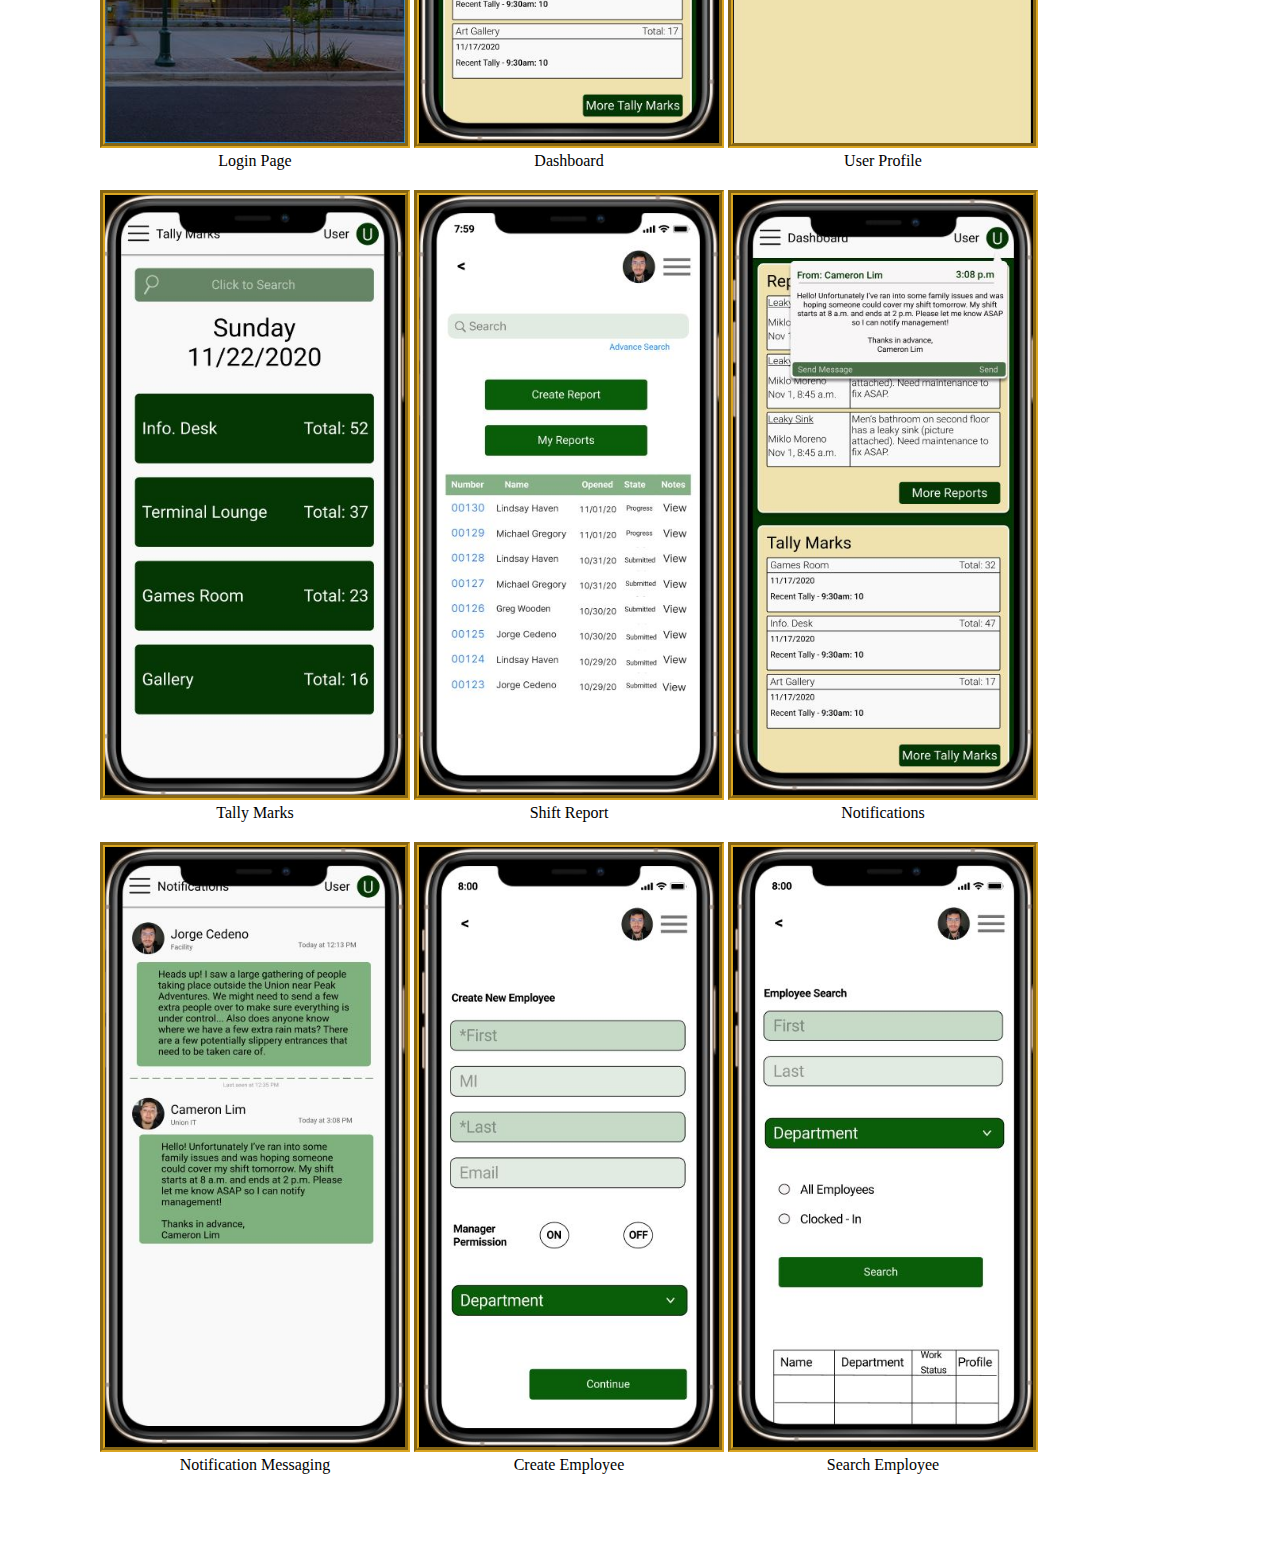
<file: prototypes.html>
<!DOCTYPE html>
<html>

<head>
    <title> Prototypes </title>
    <link rel="stylesheet" type="text/css" href="css/style.css">
</head>

<body>
    <header class="PrototypesPage">
        <div class="main">
            <ul>
                <li><a href="home.html">Home</a></li>
                <li><a href="aboutTheProject.html">About the Project</a></li>
                <li><a href="aboutTheTeam.html">About the Team</a></li>
                <li class="active"><a href="prototypes.html">Prototypes</a></li>
                <li><a href="solution.html">Solution</a></li>
                <li><div class="dropdown">
                    <button class="dropbtn">Building Supervisor Assist</button>
                    <div class="dropdown-content">
                        <a href="scope.html">Scope</a>
                        <a href="highlights.html">Highlights</a>
                        <a href="implementation.html">Implementation</a>
                        <a href="lessonsLearned.html">Lessons Learned</a>
                    </div>
                  </div>
                </div></li>
            </ul>
        </div>
    </header>

    <div class="PrototypesMainText">
        <h1><i>bitArchitecture Prototyping explained...</i></h1>
        <h2>We need a vision before we can execute... How do we create this vision? First, we gathered our requirements from our client (please check the "About the Project" page!). After our requirements were gathered and team discourse took place, our team worked to put together some low-fidelity prototypes with the trusty pen and paper. As we progressed and completed these LFPs and had reassurance from both our client and advisor, we moved onto creating interactive high-fidelity prototypes using <a href="https://www.figma.com">Figma</a>.</h2>
        <br>
        <hr>
        <br>
        
        <h1>Low-Fidelity Prototype Gallery</h1>
    </div>

    <div class="PrototypesGallery">

        <div class="photoGallery">
            <img src="images/LowFidelityPrototypes/LoginLFP.JPG">
            <span class="caption"> Login Page </span>
        </div>

        <div class="photoGallery">
            <img src="images/LowFidelityPrototypes/DashboardLFP.JPG">
            <span class="caption"> Dashboard </span>
        </div>

        <div class="photoGallery">
            <img src="images/LowFidelityPrototypes/DashboardOverlayLFP.JPG">
            <span class="caption"> Dashboard Overlay (top right) </span>
        </div>

        <div class="photoGallery">
            <img src="images/LowFidelityPrototypes/ProfileLFP.JPG">
            <span class="caption"> User Profile Page </span>
        </div>

        <div class="photoGallery">
            <img src="images/LowFidelityPrototypes/TallyMarksLFP.JPG">
            <span class="caption"> Tally Marks </span>
        </div>

        <div class="photoGallery">
            <img src="images/LowFidelityPrototypes/TallyMarkDataLFP.JPG">
            <span class="caption"> Tally Mark Data </span>
        </div>

        <div class="photoGallery">
            <img src="images/LowFidelityPrototypes/ShiftReportEmailLFP.JPG">
            <span class="caption"> Automated Shift Report Email </span>
        </div>

        <div class="photoGallery">
            <img src="images/LowFidelityPrototypes/ShiftReportMainPageLFP.JPG">
            <span class="caption"> Shift Report Main Page </span>
        </div>

        <div class="photoGallery">
            <img src="images/LowFidelityPrototypes/ShiftReportFormLFP.JPG">
            <span class="caption"> Shift Report Form </span>
        </div>

        <div class="photoGallery">
            <img src="images/LowFidelityPrototypes/UserCreationLFP.JPG">
            <span class="caption"> User Creation </span>
        </div>

        <div class="photoGallery">
            <img src="images/LowFidelityPrototypes/UserProfileLFP.JPG">
            <span class="caption"> User Profile (After Creation) </span>
        </div>
    </div>
    <hr>    
    <div class="PrototypesMainText">
        <h1> High-Fidelity Prototype Gallery </h1>
        <h2> Please click the images to experience the flow of our design. (Once you open the link, click around!) </h2>
    </div>
    <div class="PrototypesGallery">

        <div class="photoGallery2">
            <a href="https://www.figma.com/proto/MTgwkv2WKHiAzZDyp0foUf/Untitled?node-id=1%3A68&viewport=817%2C529%2C1.5179190635681152&scaling=min-zoom"><img src="images/HighFidelityPrototypes/LoginHFP.JPG"></a>
            <span class="caption"> Login Page </span>
        </div>

        <div class="photoGallery2">
            <a
                href="https://www.figma.com/proto/TEuV9wVTbCwpat7y486kpY/Navbar-Closed?scaling=scale-down&node-id=1%3A2"><img
                    src="images/HighFidelityPrototypes/DashboardHFP.JPG"></a>
            <span class="caption"> Dashboard </span>
        </div>

        <div class="photoGallery2">
            <a
                href="https://www.figma.com/proto/eworw8xntJNqltFgmuSiU5/User-Profile-Page?scaling=min-zoom&node-id=5%3A17"><img
                    src="images/HighFidelityPrototypes/UserProfileHFP.JPG"></a>
            <span class="caption"> User Profile </span>
        </div>

        <div class="photoGallery2">
            <a
                href="https://www.figma.com/proto/o0MDuUIs9VOqPhwNJhdHe0/Tally-Marks-Page?scaling=scale-down&node-id=123%3A27"><img
                    src="images/HighFidelityPrototypes/TallyMarksHFP.JPG"></a>
            <span class="caption"> Tally Marks </span>
        </div>

        <div class="photoGallery2">
            <a
                href="https://www.figma.com/proto/KoPNK0u87F7OGHGHGldiz0/Report?scaling=scale-down&node-id=1%3A6"><img
                    src="images/HighFidelityPrototypes/ShiftReportHFP.JPG"></a>
            <span class="caption"> Shift Report </span>
        </div>

        <div class="photoGallery2">
            <a href="https://www.figma.com/proto/AOYo2XbZf4PuU4g4r8eOwH/Notifications?scaling=scale-down&node-id=1%3A2"><img
                    src="images/HighFidelityPrototypes/NotificationsHFP.JPG"></a>
            <span class="caption"> Notifications </span>
        </div>

        <div class="photoGallery2">
            <a href="https://www.figma.com/proto/AOYo2XbZf4PuU4g4r8eOwH/Notifications?scaling=scale-down&node-id=1%3A2"><img
                    src="images/HighFidelityPrototypes/NotificationsMessagingHFP.JPG"></a>
            <span class="caption"> Notification Messaging </span>
        </div>

        <div class="photoGallery2">
            <a href="https://www.figma.com/proto/xfqqWmp3ouv3cycDtlrSb8/Untitled?scaling=scale-down&node-id=1%3A2"><img
                    src="images/HighFidelityPrototypes/CreateEmployeeHFP.JPG"></a>
            <span class="caption"> Create Employee </span>
        </div>

        <div class="photoGallery2">
            <a href="https://www.figma.com/proto/xfqqWmp3ouv3cycDtlrSb8/Untitled?scaling=scale-down&node-id=1%3A2"><img
                    src="images/HighFidelityPrototypes/EmployeeSearchHFP.JPG"></a>
            <span class="caption"> Search Employee </span>
        </div>
    </div>
</body>
</html>
</file>
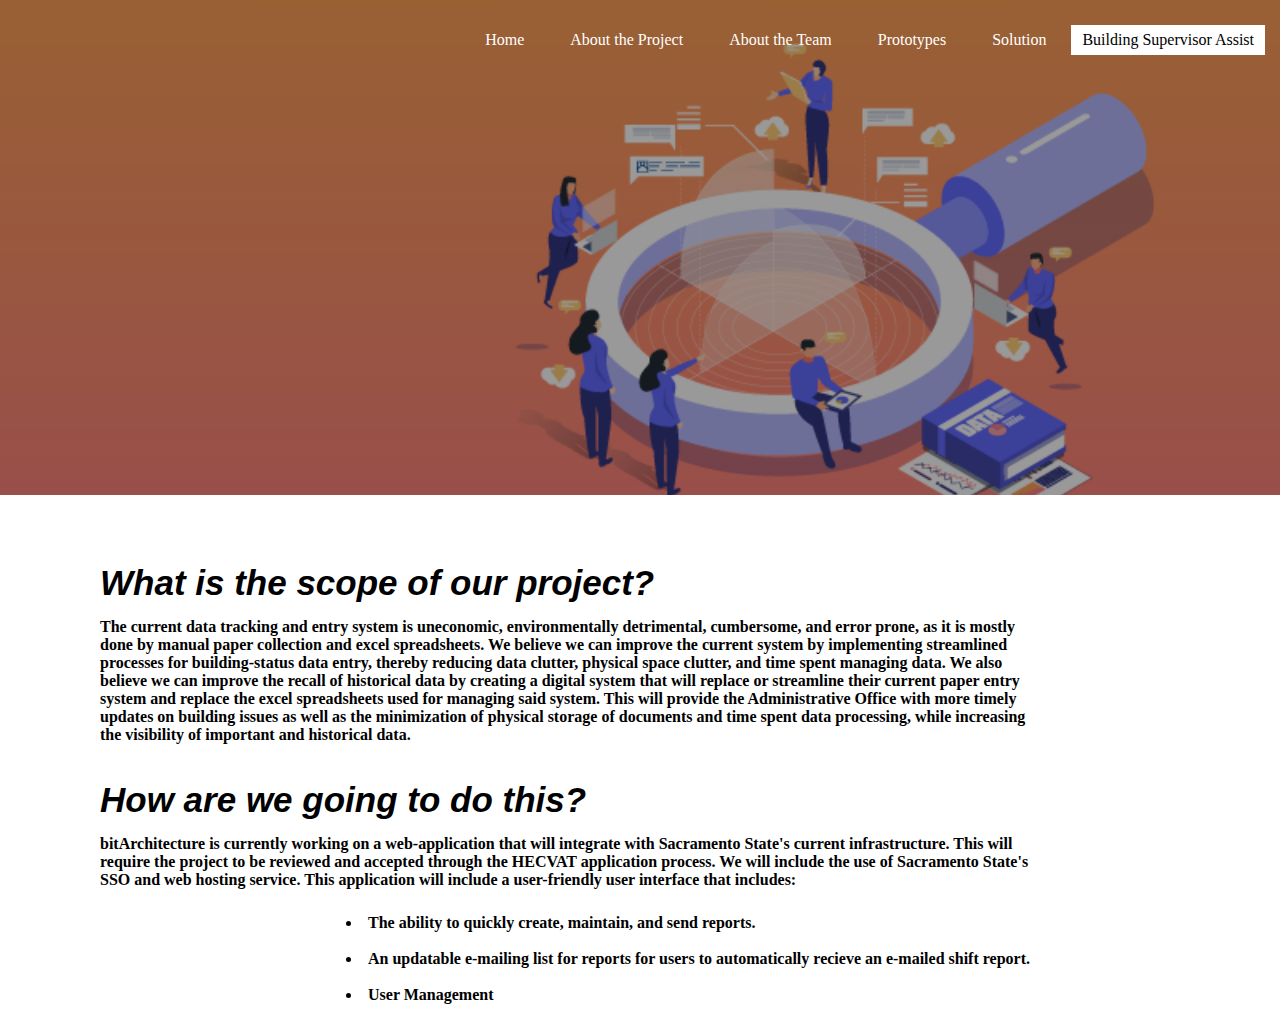
<file: scope.html>
<!DOCTYPE html>
<html>

<head>
    <title> Scope </title>
    <link rel="stylesheet" type="text/css" href="css/style.css">
</head>

<body>
    <header class="scopePage">
        <div class="main">
            <ul>
                <li><a href="home.html">Home</a></li>
                <li><a href="aboutTheProject.html">About the Project</a></li>
                <li><a href="aboutTheTeam.html">About the Team</a></li>
                <li><a href="prototypes.html">Prototypes</a></li>
                <li><a href="solution.html">Solution</a></li>
                <li class="bsaActive"><div class="dropdown">
                    <button class="dropbtn">Building Supervisor Assist</button>
                    <div class="dropdown-content">
                        <a href="scope.html">Scope</a>
                        <a href="highlights.html">Highlights</a>
                        <a href="implementation.html">Implementation</a>
                        <a href="lessonsLearned.html">Lessons Learned</a>
                    </div>
                  </div>
                </div></li>
            </ul>
        </div>
    </header>

    <div class="aboutProjectMainText">
        <br>
        
        <h1> What is the scope of our project?</h1>
        <h2> The current data tracking and entry system is uneconomic, environmentally detrimental, cumbersome, and error prone, as
        it is mostly done by manual paper collection and excel spreadsheets. We believe we can improve
        the current system by implementing streamlined processes for building-status data entry, thereby reducing data clutter,
        physical space clutter, and time spent managing data. We also believe we can improve the recall of historical data by
        creating a digital system that will replace or streamline their current paper entry system and replace the excel
        spreadsheets used for managing said system. This will provide the Administrative Office with more timely updates on building issues as well as the minimization of physical storage of documents and time spent data processing, while increasing the visibility of important and historical data.</h2>
        
        <br><br>

        <h1> How are we going to do this?</h1>
        <h2>bitArchitecture is currently working on a web-application that will integrate with Sacramento State's current infrastructure. This will   require the project to be reviewed and accepted through the HECVAT application process. We will include the use of Sacramento State's SSO and web hosting service. This application will include a user-friendly user interface that includes: <br><ul>
            <li>The ability to quickly create, maintain, and send reports. </li><br>
            <li>An updatable e-mailing list for reports for users to automatically recieve an e-mailed shift report.</li><br>
            <li>User Management</li><br>
        </ul></h2>

    </div>
</body>

</html>
</file>
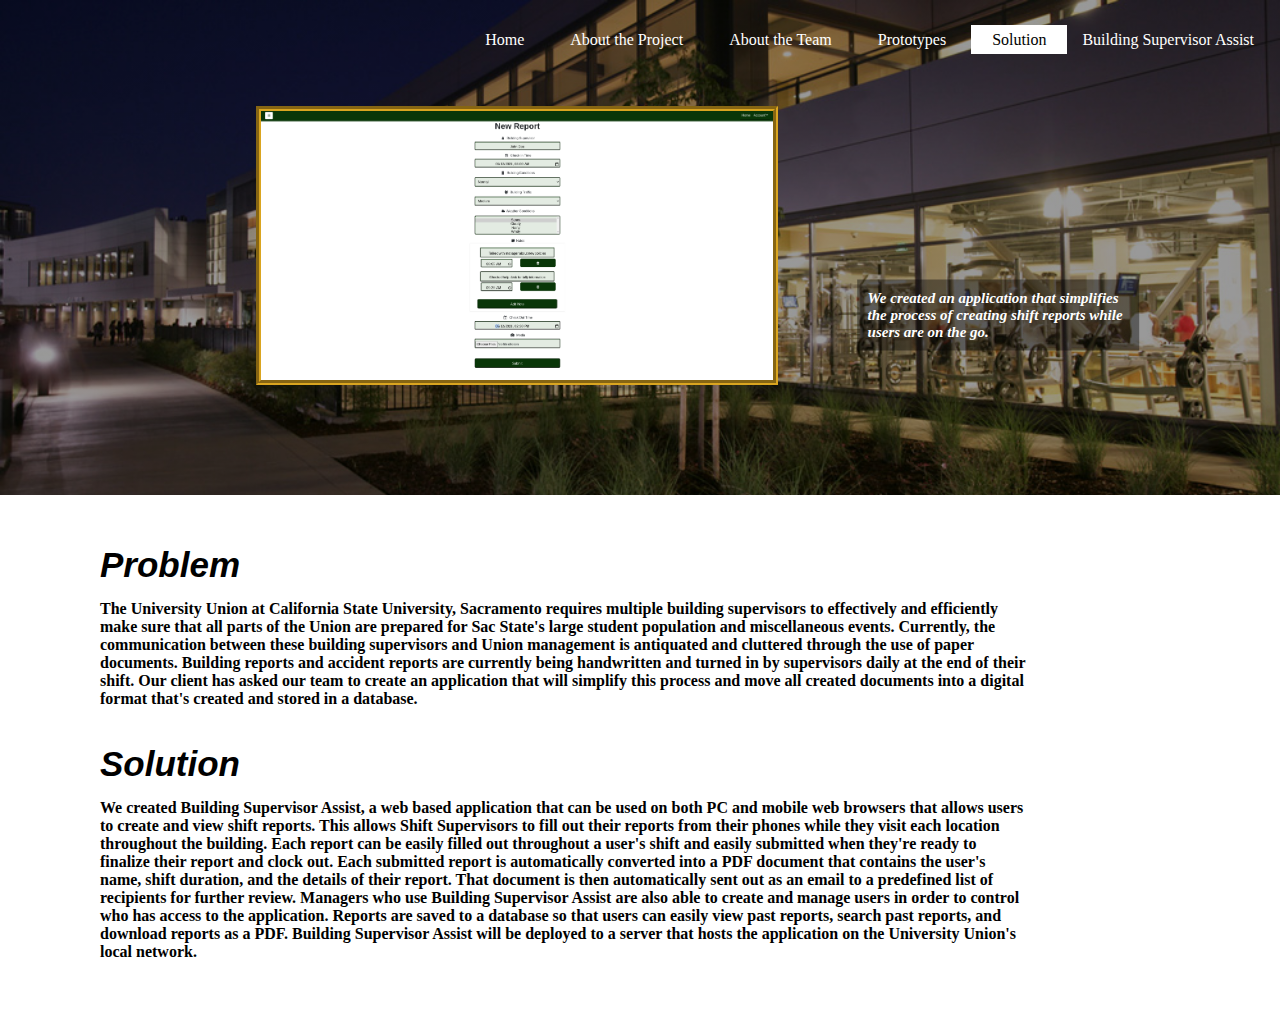
<file: solution.html>
<!DOCTYPE html>
<html>

<head>
    <title> Solution </title>
    <link rel="stylesheet" type="text/css" href="css/style.css">
</head>

<body>
    <header class="aboutTheProjectPage">
        <div class="main">
            <ul>
                <li><a href="home.html">Home</a></li>
                <li><a href="aboutTheProject.html">About the Project</a></li>
                <li><a href="aboutTheTeam.html">About the Team</a></li>
                <li><a href="prototypes.html">Prototypes</a></li>
                <li class="active"><a href="solution.html">Solution</a></li>
                <li><div class="dropdown">
                    <button class="dropbtn">Building Supervisor Assist</button>
                    <div class="dropdown-content">
                        <a href="scope.html">Scope</a>
                        <a href="highlights.html">Highlights</a>
                        <a href="implementation.html">Implementation</a>
                        <a href="lessonsLearned.html">Lessons Learned</a>
                    </div>
                  </div>
                </div></li>
            </ul>
            <div class="defaultCenterPhoto">
                <img src="images/report_create.png">
            </div>
            <div class="defaultHeaderTextbox">
                <h1> We created an application that simplifies the process of creating shift 
                    reports while users are on the go. </h1>
            </div>
        </div>
    </header>

    <div class="aboutProjectMainText">
        <h1>Problem</h1>
        <h2> The University Union at California State University, Sacramento requires multiple building supervisors to effectively and efficiently make 
            sure that all parts of the Union are prepared for Sac State's large student population and miscellaneous events. Currently, the communication 
            between these building supervisors and Union management is antiquated and cluttered through the use of paper documents. Building reports and 
            accident reports are currently being handwritten and turned in by supervisors daily at the end of their shift. Our client has asked our team 
            to create an application that will simplify this process and move all created documents into a digital format that's created and stored in a 
            database. </h2>
        <br><br>
        <h1> Solution</h1>
        <h2> We created Building Supervisor Assist, a web based application that can be used on both PC and mobile web browsers that allows users to create and view shift reports. This allows Shift Supervisors to fill out their reports 
            from their phones while they visit each location throughout the building. Each report can be easily filled out throughout a user's shift and easily submitted when they're ready to finalize their report and clock out. Each 
            submitted report is automatically converted into a PDF document that contains the user's name, shift duration, and the details of their report. That document is then automatically sent out as an email to a predefined list 
            of recipients for further review. Managers who use Building Supervisor Assist are also able to create and manage users in order to control who has access to the application. Reports are saved to a database so that users 
            can easily view past reports, search past reports, and download reports as a PDF. Building Supervisor Assist will be deployed to a server that hosts the application on the University Union's local network.
        </h2>
    </div>
</body>

</html>
</file>
<file: css/style.css>
*{
    margin: 0;
    padding: 0;
    font-family: Century Gothic;
}

/* Main Page & Header Tabs*/

header.mainPage{
    background-image:linear-gradient(rgba(0,0,0,0.2), rgba(0,0,0,0.2)), url(../images/banner2.jpg);
    height: 100vh;
    background-size: cover;
    background-position: center;
}

ul{
    float: right;
    list-style-type: none;
    margin-top: 25px;
}

ul li{
    display: inline-block;
}

ul li a{
    text-decoration: none;
    color: #fff;
    padding: 5px 20px;
    border: 1px solid transparent;
    transition: 0.6s ease;
}

ul li a:hover{
    background-color: #fff;
    color: #000;
}

ul li.active a{
    background-color: #fff;
    color: #000;
}

.logo img{
    margin-top: 15px;
    float: left;
    width: 60 px;
    height: auto;
}

.main{
    max-width: 1800px;
    margin: auto;
}

/* Default Page Setup*/

header.aboutTheProjectPage{
    background-color: #234223;
    background-image:linear-gradient(rgba(0,0,0,0.4), rgba(0,0,0,0.4)), url(../images/aboutProjectBanner.jpg);
    height: 55vh; 
    background-size: cover;
    background-position: top;
}

header.aboutTheTeamPage{
    background-color: #234223;
    background-image:linear-gradient(rgba(0,0,0,0.4), rgba(0,0,0,0.4)), url(../images/aboutTeamBanner.jpg);
    height: 55vh; 
    background-size: cover;
    background-position: top;
}

header.highlightsPage{
    background-color: #234223;
    background-image:linear-gradient(rgba(0,0,0,0.4), rgba(0,0,0,0.4)), url(../images/highlightsBanner.jpg);
    height: 55vh; 
    background-size: cover;
    background-position: top;
}

header.PrototypesPage{
    background-color: #234223;
    background-image:linear-gradient(rgba(0,0,0,0.4), rgba(0,0,0,0.4)), url(../images/PrototypeBanner.jpg);
    height: 55vh; 
    background-size: cover;
    background-position: top;
}

header.BuildingSupervisorAssist{
    background-color: #234223;
    background-image:linear-gradient(rgba(0,0,0,0.4), rgba(0,0,0,0.4)), url(../images/aboutTheTeam.jpg);
    height: 70vh; 
    background-size: cover;
    background-position: top;
}

header.scopePage{
    background-color: #234223;
    background-image:linear-gradient(rgba(0,0,0,0.4), rgba(0,0,0,0.4)), url(../images/scopeBanner.png);
    height: 55vh; 
    background-size: cover;
    background-position: top;
}

header.implementationPage{
    background-color: #234223;
    background-image:linear-gradient(rgba(0,0,0,0.4), rgba(0,0,0,0.4)), url(../images/implementationBanner.JPG);
    background-size: 10px 10px;
    height: 70vh; 
    background-size: cover;
    background-position: top;
}

.defaultHeaderTextbox{
    position: absolute;
    top: 35%;
    left: 78%;
    transform: translate(-50%, -50%);
    background-image:linear-gradient(rgba(0,0,0,0.4), rgba(0,0,0,0.4));
    padding: 10px;
}

.defaultHeaderTextbox h1{
    color: #fff;
    font-size: 15px;
    font-style: italic;
}

.defaultCenterPhoto img{
    margin-top: 4%;
    margin-left: 20%;
    float: left;
    width: 40%;
    height: auto;

    border: 5px groove transparent;
    border-color: goldenrod;
}


/* Main Page Text */

.title{
    position: absolute;
    top: 27%;
    left: 40%;
    transform: translate(-50%, -50%);
}

.title h1{
    color: #fff;
    font-size: 70px;
    font-style: oblique;
}

/* About the Team Page */

.aboutTeamMainText{
    margin: 50px;
}

.aboutTeamMainText h1{
    color: #000;
    font-size: 25px;
    font-style: bold;
}

/* About the Project Page */

.aboutProjectMainText{
    margin: 50px;
    margin-left: 100px;
}
.aboutProjectMainText h1{
    color: #000;
    font-size: 35px;
    font-style: italic;
    font-family: sans-serif;
}

.aboutProjectMainText h2{
    margin-top: 15px;
    margin-right: 200px;
    color: #000;
    font-size: 16px;
    font-style: normal;
    font-family: Century Gothic;
}

.aboutProjectMainText h2 ul li{
    display: list-item;
    list-style-type: disc;
    list-style-position: inside;
    color: #000;
    font-size: 16px;
    font-style: normal;
    font-family: Century Gothic;
}

/*Highlights Page */


#highlightImg{
    height: 500px;
    width: auto;
}

.highlightsMainText{
    margin: 50px;
    padding-top: 20px;
}

.highlightsMainText h1{
    color: #000;
    font-size: 25px;
    font-style: bold;
}

/* Prototypes Page */

.PrototypesMainText{
    margin: 50px;
    margin-left: 100px;
}
.PrototypesMainText h1{
    color: #000;
    font-size: 35px;
    font-style: italic;
    font-family: sans-serif;
}

.PrototypesMainText h2{
    margin-top: 15px;
    margin-right: 10px;
    color: #000;
    font-size: 16px;
    font-style: normal;
    font-family: Century Gothic;
}

/* The Prototype Gallery */

.PrototypesGallery{
    margin: 50px;
    margin-left: 100px;
}

.photoGallery{
    vertical-align: top;
    display: inline-block;
    text-align: center;
}
.photoGallery img{
    width: 400px;
    height: 500px;
    border: 5px groove transparent;
    border-color: black;
}

.caption{
    display: block;
    margin-bottom: 20px;
}

.photoGallery2{
    vertical-align: top;
    display: inline-block;
    text-align: center;
}
.photoGallery2 img{
    width: 300px;
    height: 600px;
    border: 5px groove transparent;
    border-color: goldenrod;
}

/* The BSA Page */

.bsaCenterPhoto img{
    margin-top: 4%;
    margin-left: 20%;
    float: left;
    width: 35%;
    height: 70%;

    border: 5px groove transparent;
    border-color: goldenrod;
}

.bsaHeaderTextbox{
    position: absolute;
    top: 35%;
    left: 72%;
    transform: translate(-50%, -50%);
    background-image:linear-gradient(rgba(0,0,0,0.4), rgba(0,0,0,0.4));
    padding: 10px;
}

.bsaHeaderTextbox h1{
    color: #fff;
    font-size: 15px;
    font-style: italic;
}

.bsaHeaderTextbox h1 ul li{
    display: list-item;
    list-style-type: square;
    list-style-position: inside;
    color: #fff;
    font-size: 16px;
    font-style: normal;
    font-family: Century Gothic;
}

.bsaHeaderTextbox h1 ul li ul li{
    display: list-item;
    list-style-type: disc;
    list-style-position: inherit;
    color: #fff;
    font-size: 12px;
    font-style: normal;
    font-family: Century Gothic;
}

/* Lessons Learned Page */
.lessonsLearnedPage {
    margin-top: 22px;
}

.lessons-bg {
    background-image: url(../images/classroom.png);
    background-repeat: no-repeat;
    background-size: cover;
}

.lessons-card-bg {
    opacity: 0.9;
}

/* Hover Button */

  .dropbtn {
    background-color: transparent;
    color: white;
    padding: 12px;
    font-size: 16px;
    border: none;
    cursor: pointer;
    text-decoration: none;
    color: #fff;
    padding: 5px 10px;
    border: 1px solid transparent;
    transition: 0.6s ease;
  }
  
  .dropdown {
    position: relative;
    display: inline-block;
    padding-right: 15px;
  }
  
  .dropdown-content {
    display: none;
    position: absolute;
    padding-right: 1px;
    background-color: transparent;
    min-width: 160px;
    box-shadow: 0px 8px 16px 0px rgba(0,0,0,0.2);
    z-index: 1;
  }
  
  .dropdown-content a {
    color: white;
    padding: 12px 16px;
    text-decoration: none;
    display: block;
  }
  
  .dropdown-content a:hover {background-color: #f1f1f1;}
  .dropdown:hover .dropdown-content {display: block;}
  .dropdown:hover .dropbtn {background-color: #fff;
    color: #000;}


/* Highlights Page */

.highlightsCenterPhoto img{
    margin-top: 0%;
    margin-left: 5%;
    float: left;
    width: 50px;

    border: 5px groove transparent;
    border-color: goldenrod;
}

ul li.bsaActive button{
    background-color: #fff;
    color: #000;
}
</file>
